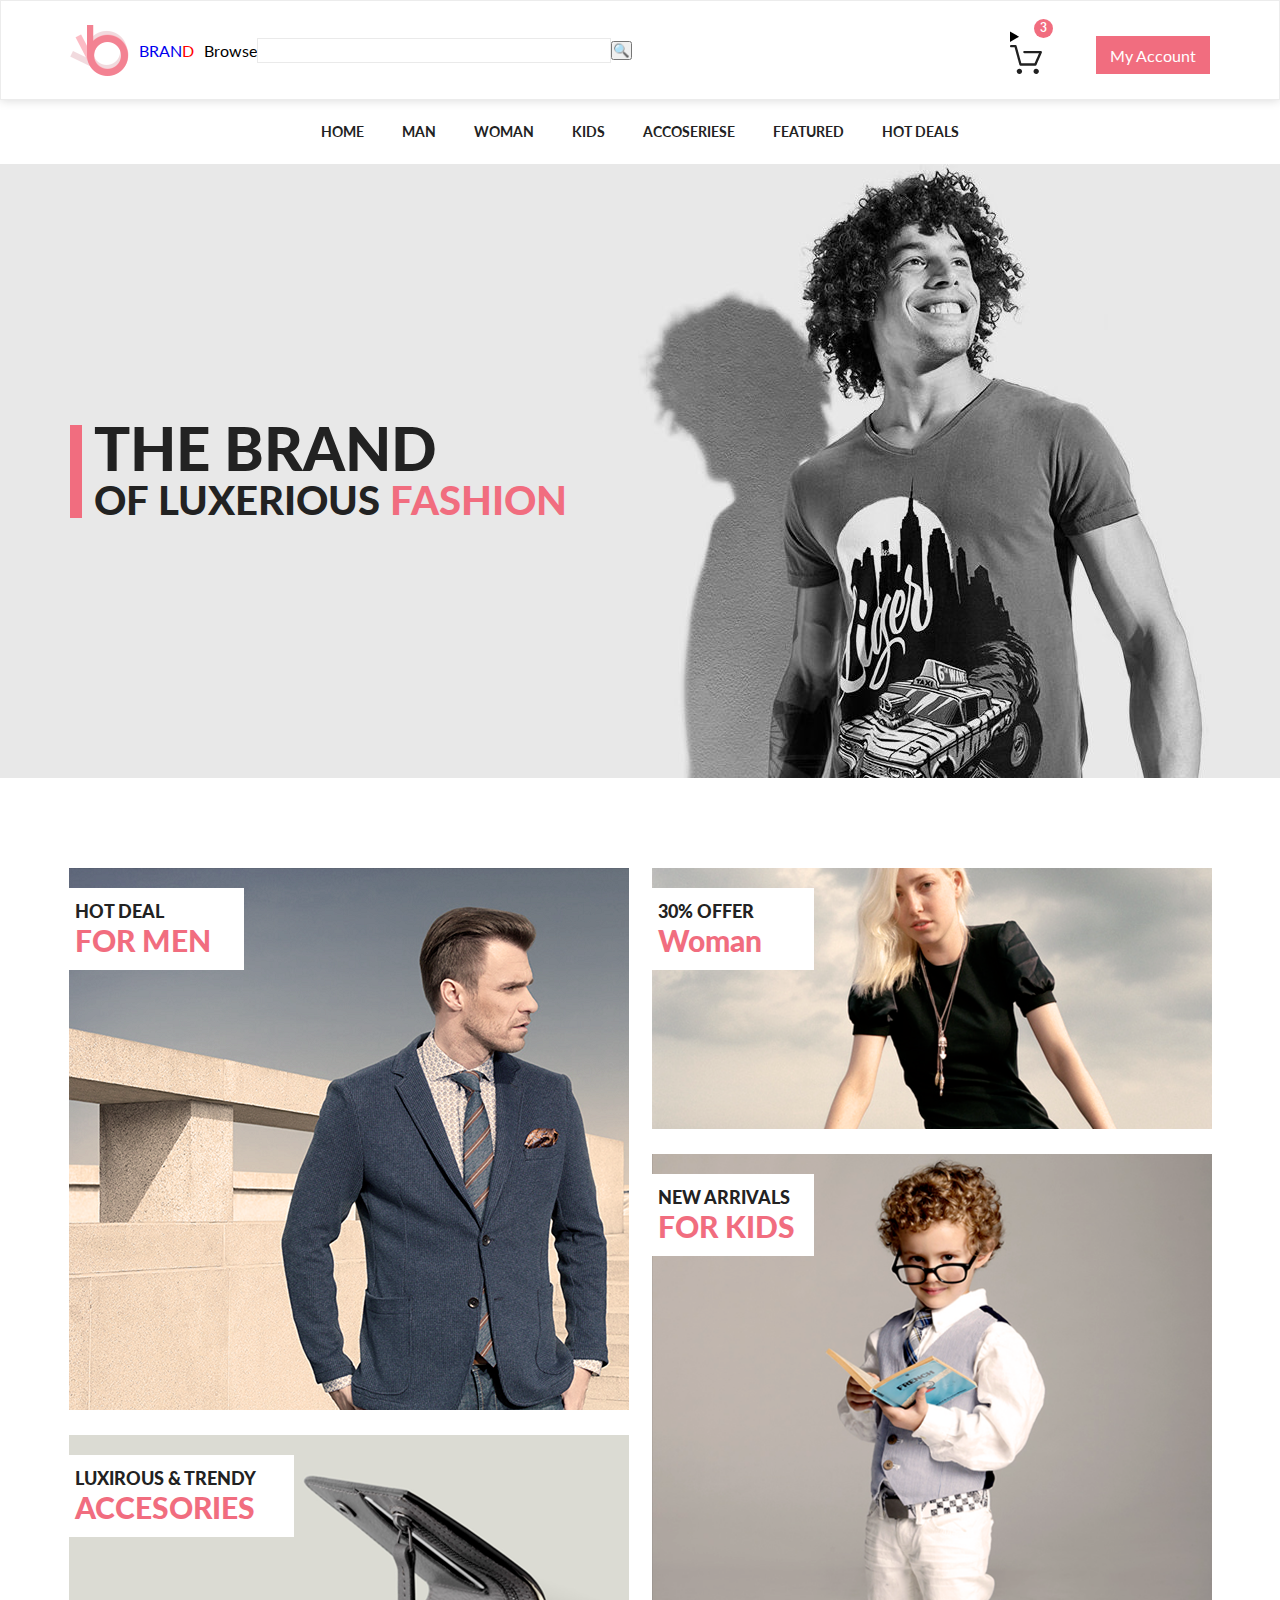
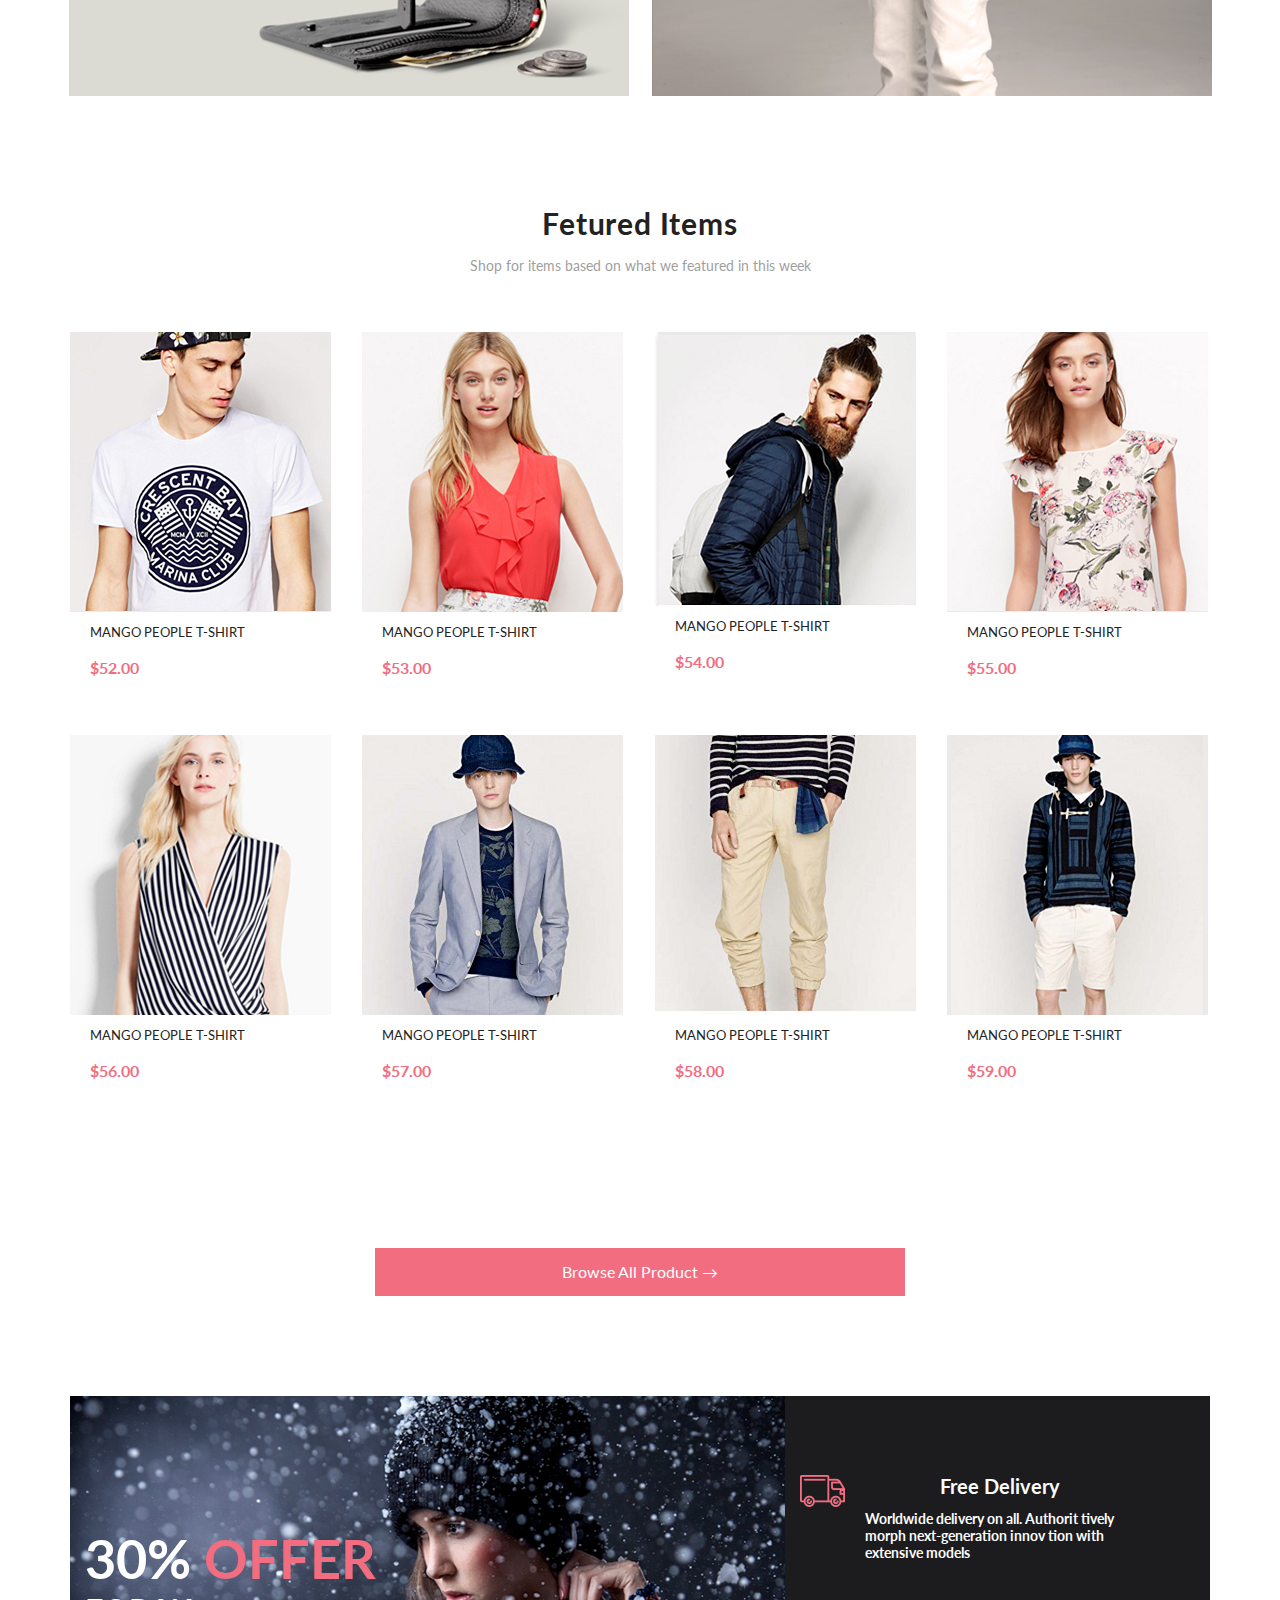
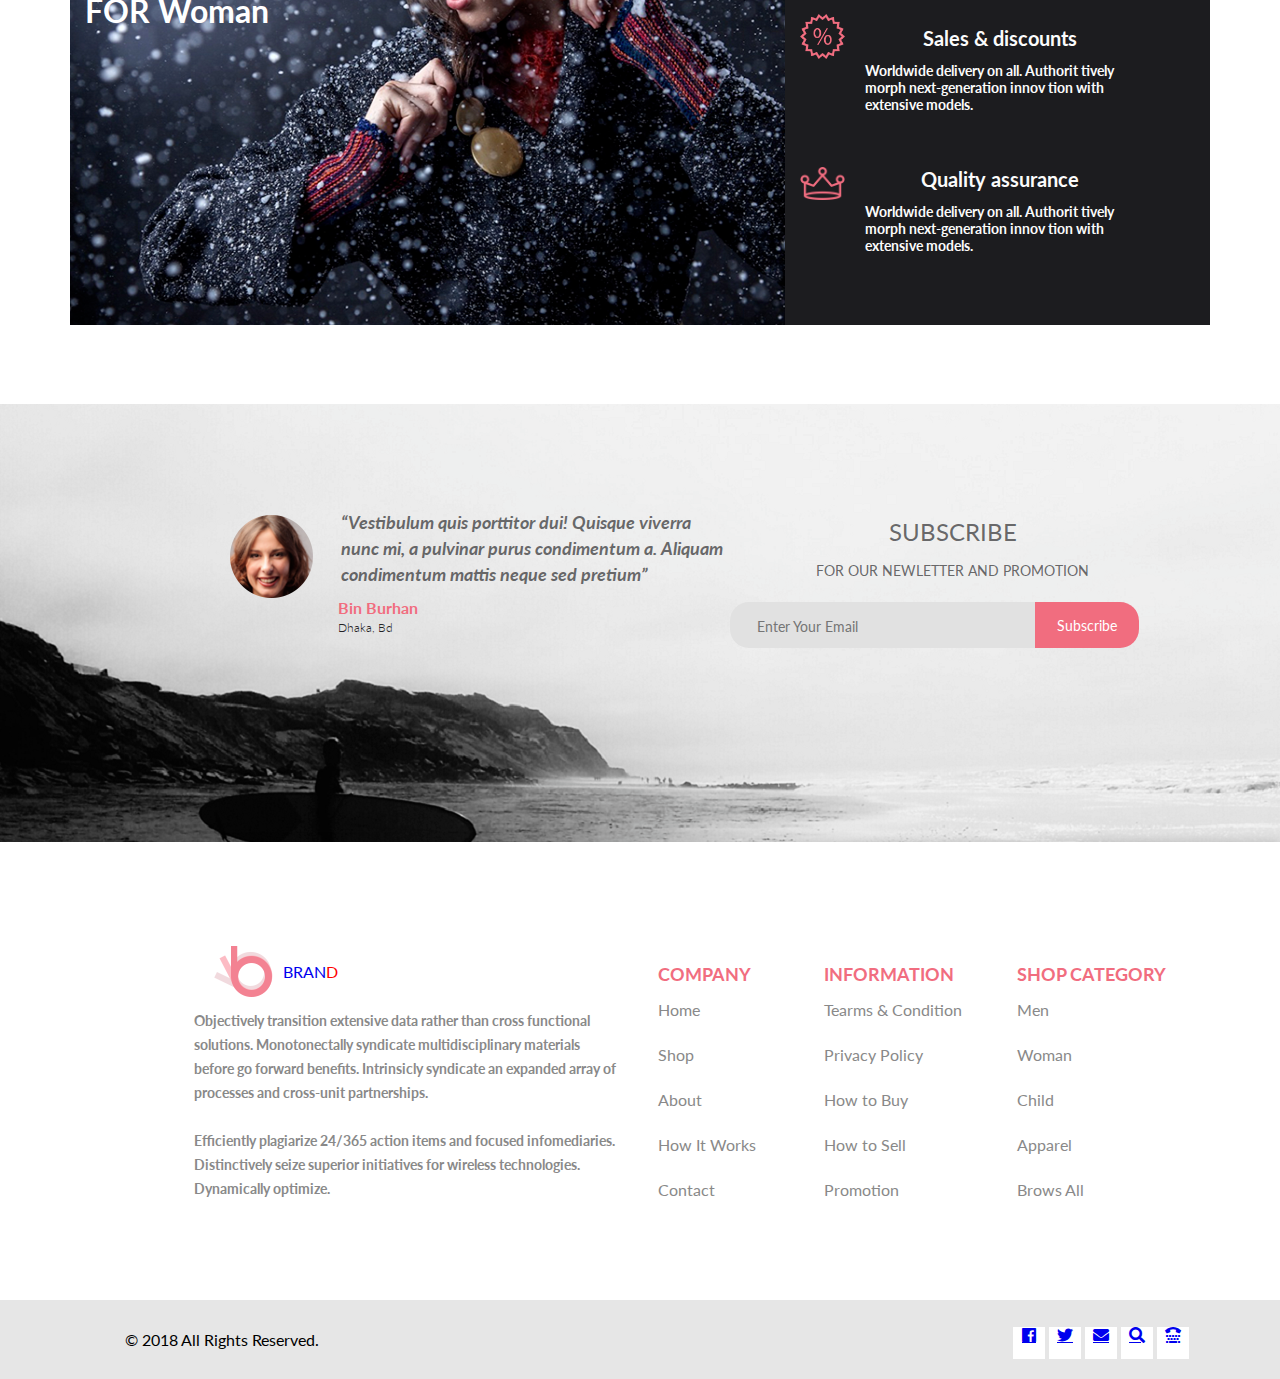
<file: index.html>
<!DOCTYPE html>
<html lang="en">

<head>
	<meta charset="UTF-8">
	<title>Document</title>
    <link rel="stylesheet"
          href="https://use.fontawesome.com/releases/v5.0.10/css/all.css"
          integrity="sha384-+d0P83n9kaQMCwj8F4RJB66tzIwOKmrdb46+porD/OvrJ+37WqIM7UoBtwHO6Nlg"
          crossorigin="anonymous">
	<link rel="stylesheet" href="style.css">
	<link rel="stylesheet" href="webfonts/css/fontawesome-all.min.css">
	<script src="js/jquery-3.3.1.js"></script>
	<script src="js/main.js"></script>
	<script src="js/basket.js"></script>
	<script src="js/good.js"></script>
</head>
<body>
	<header class="header">
		<div class="container header-container">
			<div class="header-left">
				<a class="logo" href="#"><img src="img/logo.png" alt="logo">BRAN<span>D</span></a>
				<div>Browse</div>
				<form action="#">
					<input type="text"><button type="submit">&#128269;</button>
				</form>
			</div>
			<div class="header-right">
				<div class="cart-product-block">
					<details>
						<summary class="cart">
							<img src="img/cart.svg" alt="корзина">
						</summary>
						<div class="cart-triangle"></div>
						<div class="cart-product-list">
							<div class="cart-products-add"></div>
							<a class="cart-check" href="Checkout.html">
								<span>Checkout</span>
							</a>
							<div class="cart-price">
								<span>total</span>
								<span id="price">0</span>
							</div>
							<a class="go-to-cart" href="Product.html">
								<span>Go to start</span>
							</a>
						</div>
					</details>
					<div class="cart-products">
						<span id="cart-products-span">0</span>
					</div>
				</div>
				<!--<a href="pages/Shopping%20Cart.html"><img src="img/cart.svg" alt="корзина"></a>-->
				<a class="button" href="#">My Account</a>
			</div>
		</div>
	</header>
	<nav>
		<div class="container">
			<ul class="menu">
				<li><a class="menu-active" href="index.html">Home</a></li>
				<li><a href="Product.html">Man</a></li>
				<li><a href="#">Woman</a>
					<div class="triangle"></div>
					<div class="mega">
						<div class="mega-flex">
							<h4>Woman</h4>
							<ul class="mega-menu">
								<li><a href="#">Dresses</a></li>
								<li><a href="#">Tops</a></li>
								<li><a href="#">Sweaters/Knits</a></li>
								<li><a href="#">Jackets/Coats</a></li>
							</ul>
						</div>
						<div class="mega-flex">
							<h4>Woman</h4>
							<ul class="mega-menu">
								<li><a href="#">Dresses</a></li>
								<li><a href="#">Tops</a></li>
								<li><a href="#">Sweaters/Knits</a></li>
								<li><a href="#">Jackets/Coats</a></li>
								<li><a href="#">Blazers</a></li>
								<li><a href="#">Denim</a></li>
							</ul>
						</div>
					</div>
				</li>
				<li><a href="#">Kids</a></li>
				<li><a href="#">Accoseriese</a></li>
				<li><a href="/Checkout.html">Featured</a></li>
				<li><a href="New_Arrivals.html">Hot Deals</a></li>
			</ul>
		</div>
	</nav>
	<div class="slider">
		<div class="container slider-container">
			<div class="slider-text">
				<h2>THE BRAND</h2>
				<h3>OF LUXERIOUS <span>FASHION</span></h3>
			</div>
		</div>
	</div>
	<div class="discont_tab">
		<div class="Laer_left">
			<div class="Layer_30">
				<div class="container Layer_30-container">
					<div class="Layer_30-text">
						<h2>HOT DEAL</h2>
						<h3> <span>FOR MEN</span></h3>
					</div>
				</div>

			</div>
			<div class="Layer_37">
				<div class="container Layer_37-container">
					<div class="Layer_37-text">
						<h2>LUXIROUS & TRENDY</h2>
						<h3> <span>ACCESORIES</span></h3>
					</div>
				</div>
			</div>
		</div>
		<div class="Laer_rith">
			<div class="Layer_32">
				<div class="container Layer_32-container">
					<div class="Layer_32-text">
						<h2>30% OFFER</h2>
						<h3> <span>Woman</span></h3>
					</div>
				</div>

			</div>
			<div class="Layer_31">
				<div class="container Layer_31-container">
					<div class="Layer_31-text">
						<h2>NEW ARRIVALS</h2>
						<h3> <span>FOR KIDS</span></h3>
					</div>
				</div>
			</div>
		</div>

	</div>
	<h2 class="product-heading">Fetured Items</h2>
	<p class="product-heading_2">Shop for items based on what we featured in this week</p>

	<section class="container">
		<div class="product-box">
			<div class="product" data-price = "52" data-id = "1" data-img = "img/Product_1.png">
				<a href="#" class="product-link">
                    <img src="img/Product_1.png" alt="product">
                    <p>MANGO  PEOPLE  T-SHIRT</p>
                    <span>$52.00</span>
                </a>
				<div class="cart-center">
					<button class="push">
						<img src="img/unnamed.png" alt="cart" width="25" height="25">
						<span>Add to Cart</span>
					</button>
				</div>
			</div>
			<div class="product"  data-price = "53" data-id = "2" data-img = "img/Product_2.png">
				<a href="#" class="product-link">
                    <img src="img/Product_2.png" alt="product">
                    <p>MANGO  PEOPLE  T-SHIRT</p>
                    <span>$53.00</span>
                </a>
				<div class="cart-center">
					<button class="push">
						<img src="img/unnamed.png" alt="cart" width="25" height="25">
						<span>Add to Cart</span>
					</button>
				</div>
			</div>
			<div class="product"  data-price = "54" data-id = "3" data-img = "img/Product_3.png">
				<a href="#" class="product-link">
                    <img src="img/Product_3.png" alt="product">
                    <p>MANGO  PEOPLE  T-SHIRT</p>
                    <span>$54.00</span>
                </a>
				<div class="cart-center">
					<button class="push">
						<img src="img/unnamed.png" alt="cart" width="25" height="25">
						<span>Add to Cart</span>
					</button>
				</div>
			</div>
			<div class="product"  data-price = "55" data-id = "4" data-img = "img/Product_4.png">
				<a href="#" class="product-link">
                    <img src="img/Product_4.png" alt="product">
                    <p>MANGO  PEOPLE  T-SHIRT</p>
                    <span>$55.00</span>
                </a>
				<div class="cart-center">
					<button class="push">
						<img src="img/unnamed.png" alt="cart" width="25" height="25">
						<span>Add to Cart</span>
					</button>
				</div>
			</div>
			<div class="product"  data-price = "56" data-id = "5" data-img = "img/Product_5.png">
				<a href="#" class="product-link">
                    <img src="img/Product_5.png" alt="product">
                    <p>MANGO  PEOPLE  T-SHIRT</p>
                    <span>$56.00</span>
                </a>
				<div class="cart-center">
					<button class="push">
						<img src="img/unnamed.png" alt="cart" width="25" height="25">
						<span>Add to Cart</span>
					</button>
				</div>
			</div>
			<div class="product"  data-price = "57" data-id = "6" data-img = "img/Product_6.png">
				<a href="#" class="product-link">
                    <img src="img/Product_6.png" alt="product">
                    <p>MANGO  PEOPLE  T-SHIRT</p>
                    <span>$57.00</span>
                </a>
				<div class="cart-center">
					<button class="push">
						<img src="img/unnamed.png" alt="cart" width="25" height="25">
						<span>Add to Cart</span>
					</button>
				</div>
			</div>
			<div class="product"  data-price = "58" data-id = "7" data-img = "img/Product_7.png">
				<a href="#" class="product-link">
                    <img src="img/Product_7.png" alt="product">
                    <p>MANGO  PEOPLE  T-SHIRT</p>
                    <span>$58.00</span>
                </a>
				<div class="cart-center">
					<button class="push">
						<img src="img/unnamed.png" alt="cart" width="25" height="25">
						<span>Add to Cart</span>
					</button>
				</div>
			</div>
			<div class="product"  data-price = "59" data-id = "8" data-img = "img/Product_8.png">
				<a href="#" class="product-link">
                    <img src="img/Product_8.png" alt="product">
                    <p>MANGO  PEOPLE  T-SHIRT</p>
                    <span>$59.00</span>
                </a>
				<div class="cart-center">
					<button class="push">
						<img src="img/unnamed.png" alt="cart" width="25" height="25">
						<span>Add to Cart</span>
					</button>
				</div>
			</div>
		</div>
	</section>

	<div class="Browse_All_Product">
		<a class="button22" href="#">Browse All Product &#8594;</a>
	</div>
	<div class="Laer_38">
		<div class="container Layer_38-container">
			<img class="Laer_38-pic" src="img/Layer%2038.png" alt="product">
			<div class="Layer_38-text">
				<h2>30% <span>OFFER</span></h2>
				<h3>FOR Woman</h3>
			</div>
		</div>
		<div class="Layer_38-containe-2">
			<div class="condition">
				<img src="img/Forma%201.png" alt="Delivery" width="45px">
				<div class="condition-text">
					<h2>Free Delivery</h2>
					<span>Worldwide delivery on all. Authorit tively morph next-generation innov tion with extensive models</span>
				</div>
				<img src="img/Forma2.png" alt="Sales" width="45px">
				<div class="condition-text">
					<h2>Sales & discounts</h2>
					<span>Worldwide delivery on all. Authorit tively morph next-generation innov tion with extensive models.</span>
				</div>
				<img src="img/Forma3.png" alt="Delivery" width="45px">
				<div class="condition-text">
					<h2>Quality assurance</h2>
					<span>Worldwide delivery on all. Authorit tively morph next-generation innov tion with extensive models.</span>
				</div>
			</div>
		</div>
	</div>


	<div class="footer1">
		<img class="laer_40" src="img/Layer_40.png" alt="Фото" width="83px">
		<div class="footer1-text">
			<h3>“Vestibulum quis porttitor dui! Quisque viverra nunc mi, a pulvinar purus condimentum a. Aliquam condimentum mattis neque sed pretium”</h3>
		</div>
		<div class="footer2-text">
			<span>Bin Burhan</span>
			<h3>Dhaka, Bd</h3>
		</div>
		<div class="footer3-text">
			<h3>SUBSCRIBE</h3>
			<span>FOR OUR NEWLETTER AND PROMOTION</span>
		</div>
		<div class="footer4-text">
			<h3>
				<form action="#">
					<input type="email" name="email" required placeholder="Enter Your Email">
				</form>
			</h3>
		</div>
		<div class="footer5-text">
			<a href="#">Subscribe</a>
		</div>

	</div>
	<div class="footer1-1">
		<div class="container footer1-1-container">
			<div class="footer1-1-left">
				<a class="logo" href="#"><img src="img/logo.png" alt="logo">BRAN<span>D</span></a>
				<div class="footer1-1-left-text">
					<h3>
						Objectively transition extensive data rather than cross functional solutions. Monotonectally syndicate multidisciplinary materials before go forward benefits. Intrinsicly syndicate an expanded array of processes and cross-unit partnerships. <br><br>Efficiently plagiarize 24/365 action items and focused infomediaries. Distinctively seize superior initiatives for wireless technologies. Dynamically optimize.
					</h3>
				</div>

			</div>
			<div class="footer1-1-right">
				<span>COMPANY</span>
				<div class="li">Home</div>
				<div class="li">Shop</div>
				<div class="li">About</div>
				<div class="li">How It Works</div>
				<div class="li">Contact</div>
			</div>
			<div class="footer1-1-right-2">
				<span>INFORMATION</span>
				<div class="li">Tearms & Condition</div>
				<div class="li">Privacy Policy</div>
				<div class="li">How to Buy</div>
				<div class="li">How to Sell</div>
				<div class="li">Promotion</div>
			</div>
			<div class="footer1-1-right-3">
				<span>SHOP CATEGORY</span>
				<div class="li">Men</div>
				<div class="li">Woman</div>
				<div class="li">Child</div>
				<div class="li">Apparel</div>
				<div class="li">Brows All</div>
			</div>
		</div>
	</div>
	<div class="footer1-2">
		<div class="footer1-2-1">
			&copy; 2018 All Rights Reserved.
			<div class="footer1-2-2">
				<a class="fab fa-facebook" href="https://www.facebook.com" title="Facebook" target="_blank"></a>
				<a class="fab fa-twitter" href="https://www.twitter.com" title="twitter" target="_blank"></a>
				<a class="fa fa-envelope" href="https://www.gmail.com" title="GMAIL" target="_blank"></a>
				<a class="fa fa-search" href="https://yandex.ru" title="Яндекс" target="_blank"></a>
				<a class="fa fa-tty" href="#" title="Закажи звонок"></a>
			</div>
		</div>
	</div>
</body>

</html>
</file>
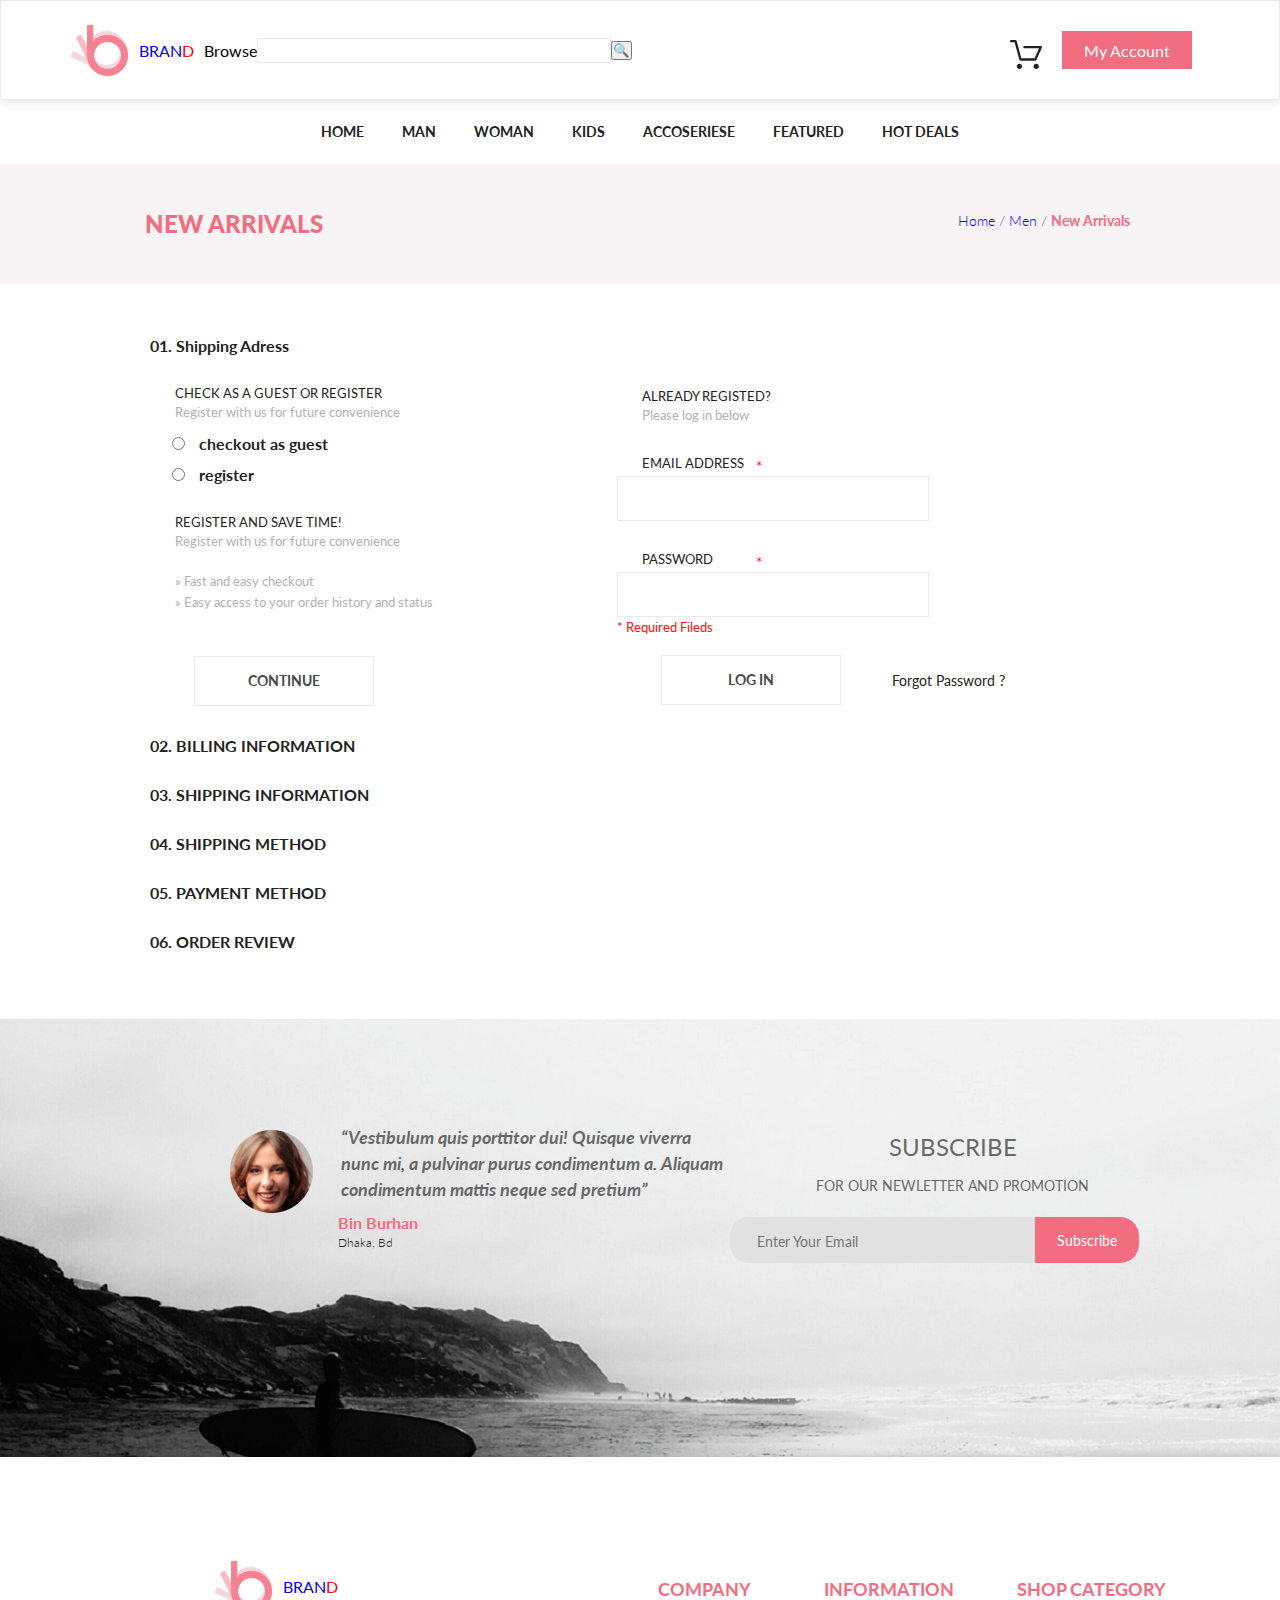
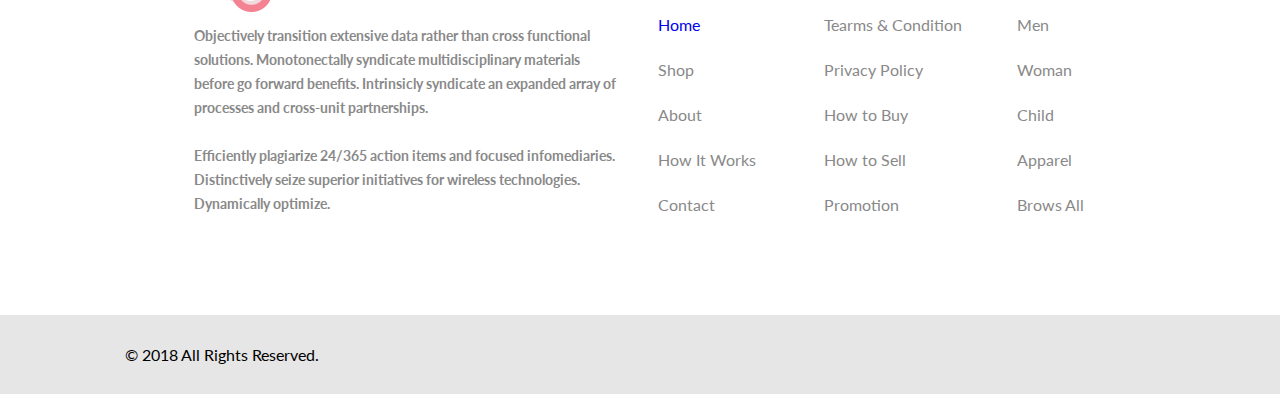
<file: Checkout.html>
<!DOCTYPE html>
<html lang="en">

<head>
	<meta charset="UTF-8">
	<title>Document</title>
	<link rel="stylesheet" href="https://use.fontawesome.com/releases/v5.0.10/css/all.css" integrity="sha384-+d0P83n9kaQMCwj8F4RJB66tzIwOKmrdb46+porD/OvrJ+37WqIM7UoBtwHO6Nlg" crossorigin="anonymous">
	<link rel="stylesheet" href="style.css">
</head>

<body>
	<header class="header">
		<div class="container header-container">
			<div class="header-left">
				<a class="logo" href="#"><img src="img/logo.png" alt="logo">BRAN<span>D</span></a>
				<div>Browse</div>
				<form action="#">
					<input type="text"><button type="submit">&#128269;</button>
				</form>
			</div>
			<div class="header-right">
				<a href="pages/Shopping%20Cart.html"><img src="img/cart.svg" alt="корзина"></a>
				<a class="button" href="#">My Account</a>
			</div>
		</div>
	</header>
	<nav>
		<div class="container">
			<ul class="menu">
				<li><a class="menu-active" href="index.html">Home</a></li>
				<li><a href="Product.html">Man</a></li>
				<li><a href="#">Woman</a>
					<div class="triangle"></div>
					<div class="mega">
						<div class="mega-flex">
							<h4>Woman</h4>
							<ul class="mega-menu">
								<li><a href="#">Dresses</a></li>
								<li><a href="#">Tops</a></li>
								<li><a href="#">Sweaters/Knits</a></li>
								<li><a href="#">Jackets/Coats</a></li>
							</ul>
						</div>
						<div class="mega-flex">
							<h4>Woman</h4>
							<ul class="mega-menu">
								<li><a href="#">Dresses</a></li>
								<li><a href="#">Tops</a></li>
								<li><a href="#">Sweaters/Knits</a></li>
								<li><a href="#">Jackets/Coats</a></li>
								<li><a href="#">Blazers</a></li>
								<li><a href="#">Denim</a></li>
							</ul>
						</div>
					</div>
				</li>
				<li><a href="#">Kids</a></li>
				<li><a href="#">Accoseriese</a></li>
				<li><a href="Checkout.html">Featured</a></li>
				<li><a href="New_Arrivals.html">Hot Deals</a></li>
			</ul>
		</div>
	</nav>
	<div class="header-2">
		<div class="header-2-left">
			<span>NEW ARRIVALS</span>
		</div>
		<div class="header-2-right">
			<a class="menu-non-active" href="index.html">Home</a> /<a class="menu-non-active" href="Product.html"> Men</a> / <span>New Arrivals</span>
		</div>

	</div>
	<div class="Shipping_Adress">
		<ul>
			<li>01. Shipping Adress</li>
			<div class="Shipping_adress_left">
				<h3>Check as a guest or register</h3>
				<span>Register with us for future convenience</span><br>
				<input type=radio name="prim"> checkout as guest<br>
				<input type=radio name="prim"> register<br>
				<h3>register and save time!</h3>
				<span>Register with us for future convenience</span><br><br>
				<span>&raquo; Fast and easy checkout</span><br>
				<span>&raquo; Easy access to your order history and status</span>
				<br>
				<div class="button-3">
					<a href="#">
						<h3>Continue</h3>
					</a>
				</div>

			</div>
			<li>02. BILLING INFORMATION</li>
			<li>03. SHIPPING INFORMATION</li>
			<li>04. SHIPPING METHOD</li>
			<li>05. PAYMENT METHOD</li>
			<li>06. ORDER REVIEW</li>
		</ul>

	</div>

	<div class="Shipping_Adress_right">
		<h3>Already registed?</h3>
		<span>Please log in below</span><br>
		<h3>EMAIL ADDRESS
			<p>*</p>
		</h3>
		<form action="#">
			<input type="email" name="email" required>
		</form>
		<h3>PASSWORD
			<p>*</p>
		</h3>
		<form action="#">
			<input type="password" name="password" required>
		</form>
		<h4>* Required Fileds</h4>
		<div class="button-3_right">
			<a href="#">
				<h3>Log in</h3>
			</a>
		</div>
		<a href="#" style="text-decoration: none">
			<div class="Forgot_Password">Forgot Password ?</div>
		</a>


	</div>

	<div class="footer1-Checkout">
		<img class="laer_40" src="img/Layer_40.png" alt="Фото" width="83px">
		<div class="footer1-text">
			<h3>“Vestibulum quis porttitor dui! Quisque viverra nunc mi, a pulvinar purus condimentum a. Aliquam condimentum mattis neque sed pretium”</h3>
		</div>
		<div class="footer2-text">
			<span>Bin Burhan</span>
			<h3>Dhaka, Bd</h3>
		</div>
		<div class="footer3-text">
			<h3>SUBSCRIBE</h3>
			<span>FOR OUR NEWLETTER AND PROMOTION</span>
		</div>
		<div class="footer4-text">
			<h3>
				<form action="#">
					<input type="email" name="email" required placeholder="Enter Your Email">
				</form>
			</h3>
		</div>
		<div class="footer5-text">
			<a href="#">Subscribe</a>
		</div>

	</div>
	<div class="footer1-1">
		<div class="container footer1-1-container">
			<div class="footer1-1-left">
				<a class="logo" href="#"><img src="img/logo.png" alt="logo">BRAN<span>D</span></a>
				<div class="footer1-1-left-text">
					<h3>
						Objectively transition extensive data rather than cross functional solutions. Monotonectally syndicate multidisciplinary materials before go forward benefits. Intrinsicly syndicate an expanded array of processes and cross-unit partnerships. <br><br>Efficiently plagiarize 24/365 action items and focused infomediaries. Distinctively seize superior initiatives for wireless technologies. Dynamically optimize.
					</h3>
				</div>

			</div>
			<div class="footer1-1-right">
				<span>COMPANY</span>
				<div class="li"><a class="menu-non-active" href="index.html">Home</a></div>
				<div class="li">Shop</div>
				<div class="li">About</div>
				<div class="li">How It Works</div>
				<div class="li">Contact</div>
			</div>
			<div class="footer1-1-right-2">
				<span>INFORMATION</span>
				<div class="li">Tearms & Condition</div>
				<div class="li">Privacy Policy</div>
				<div class="li">How to Buy</div>
				<div class="li">How to Sell</div>
				<div class="li">Promotion</div>
			</div>
			<div class="footer1-1-right-3">
				<span>SHOP CATEGORY</span>
				<div class="li">Men</div>
				<div class="li">Woman</div>
				<div class="li">Child</div>
				<div class="li">Apparel</div>
				<div class="li">Brows All</div>
			</div>
		</div>
	</div>
	<div class="footer1-2">
		<div class="footer1-2-1">
			&copy; 2018 All Rights Reserved.
			<div class="footer1-2-2">
				<a class="fab fa-facebook" href="https://www.facebook.com" title="Facebook" target="_blank"></a>
				<a class="fab fa-twitter" href="https://www.twitter.com" title="twitter" target="_blank"></a>
				<a class="fa fa-envelope" href="https://www.gmail.com" title="GMAIL" target="_blank"></a>
				<a class="fa fa-search" href="https://yandex.ru" title="Яндекс" target="_blank"></a>
				<a class="fa fa-tty" href="#" title="Закажи звонок"></a>
			</div>
		</div>
	</div>

</body>

</html>
</file>
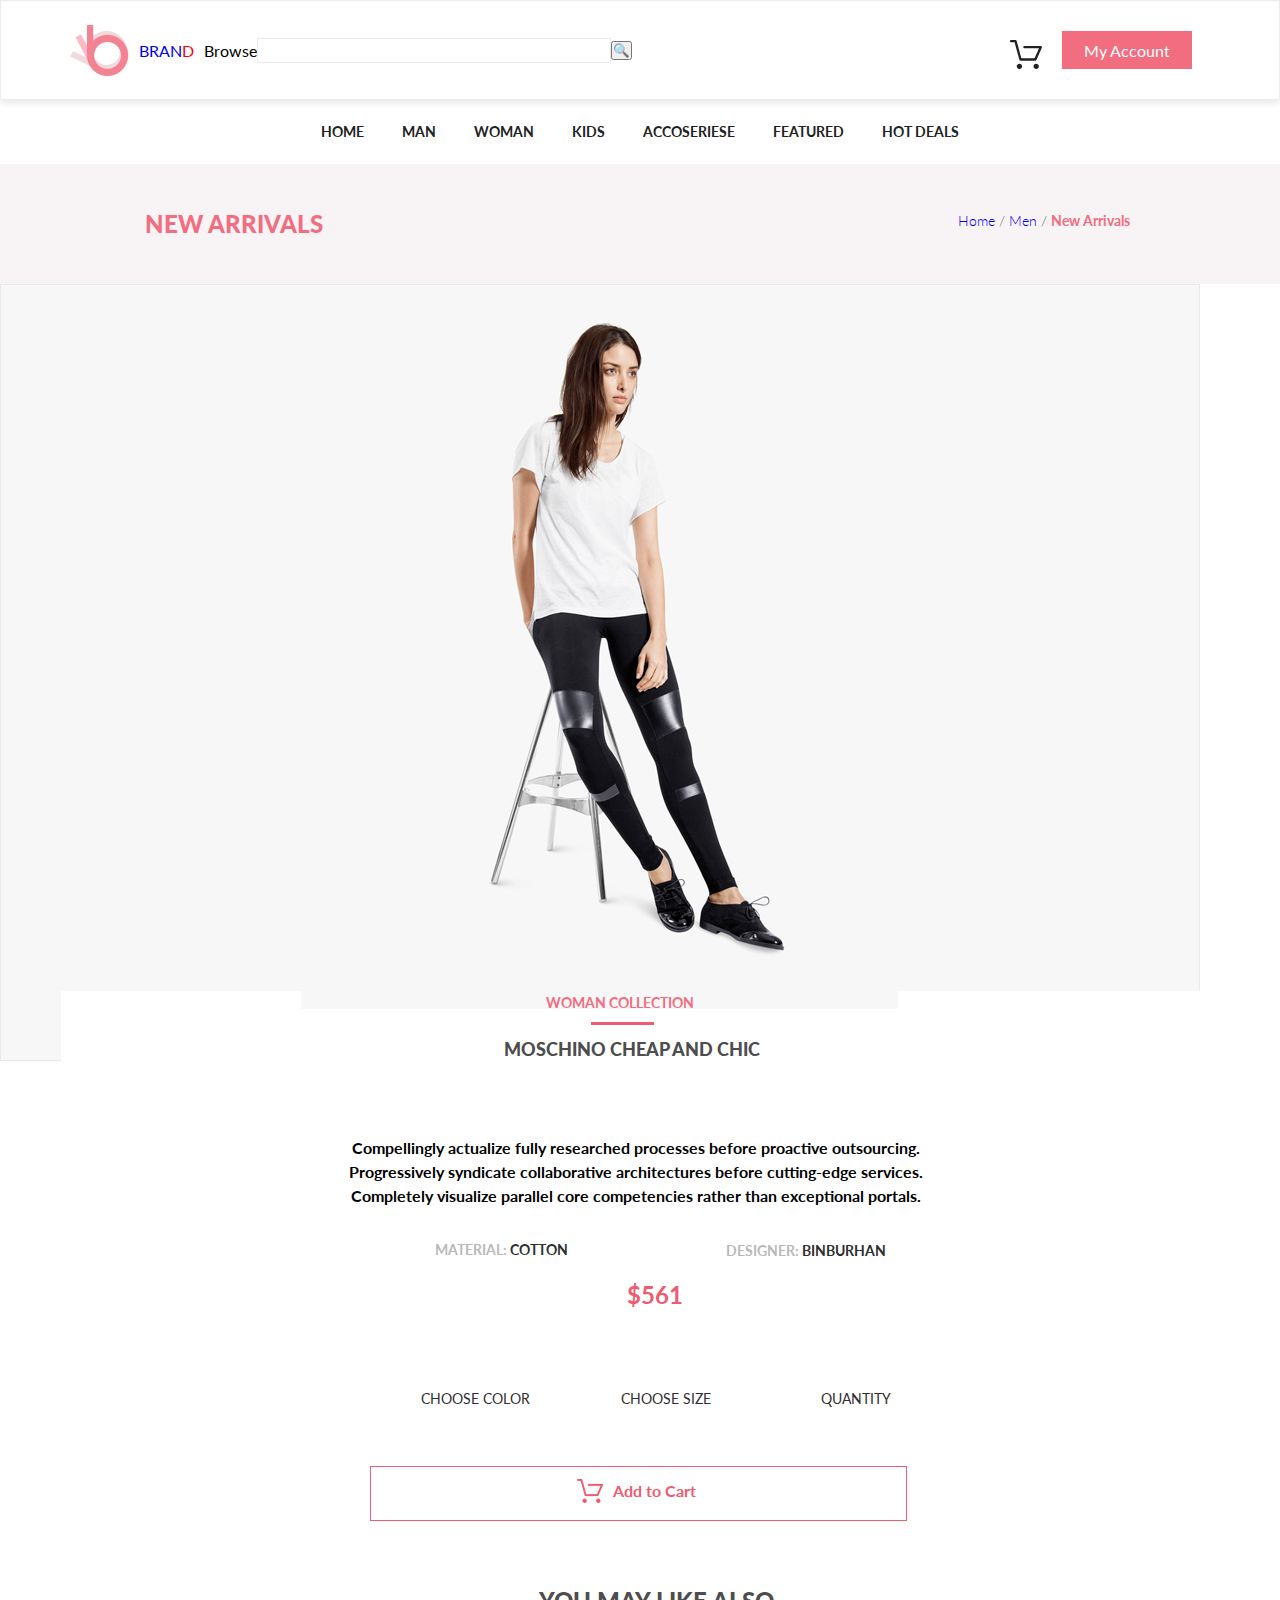
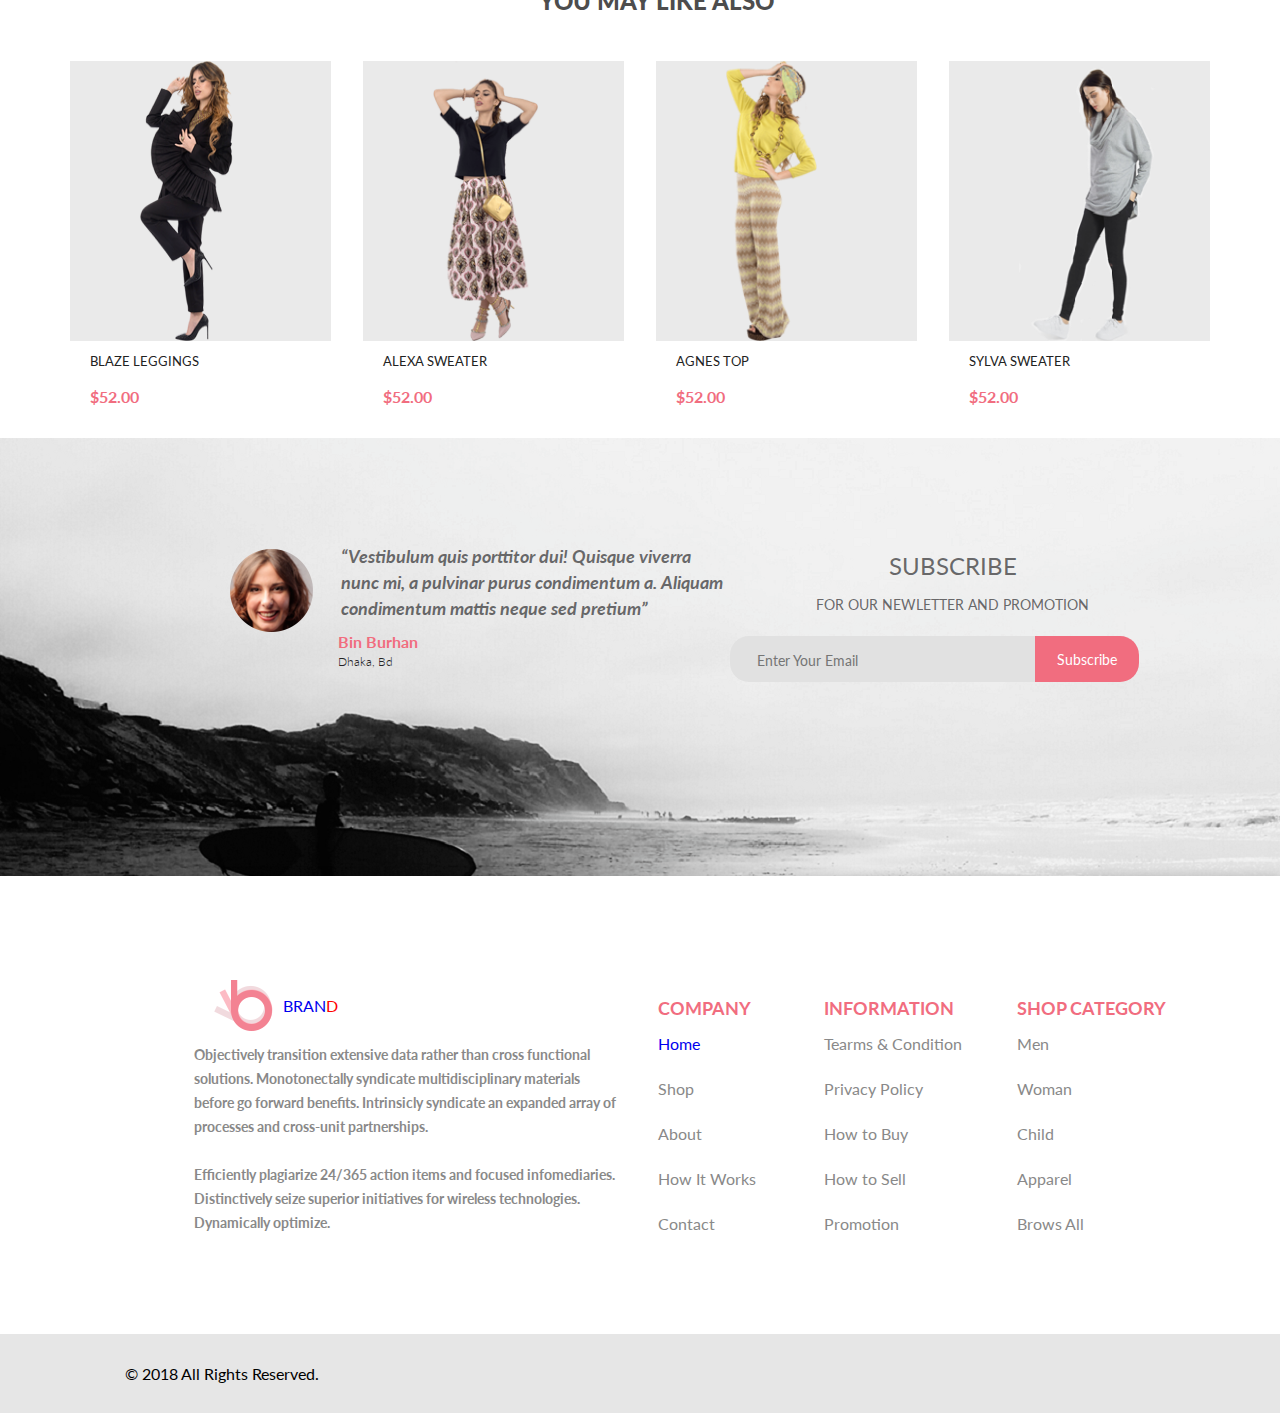
<file: New_Arrivals.html>
<!DOCTYPE html>
<html lang="en">

<head>
	<meta charset="UTF-8">
	<title>Document</title>
	<link rel="stylesheet" href="https://use.fontawesome.com/releases/v5.0.10/css/all.css" integrity="sha384-+d0P83n9kaQMCwj8F4RJB66tzIwOKmrdb46+porD/OvrJ+37WqIM7UoBtwHO6Nlg" crossorigin="anonymous">
	<link rel="stylesheet" href="style.css">
</head>

<body>
	<header class="header">
		<div class="container header-container">
			<div class="header-left">
				<a class="logo" href="#"><img src="img/logo.png" alt="logo">BRAN<span>D</span></a>
				<div>Browse</div>
				<form action="#">
					<input type="text"><button type="submit">&#128269;</button>
				</form>
			</div>
			<div class="header-right">
				<a href="Shopping%20Cart.html"><img src="img/cart.svg" alt="корзина"></a>
				<a class="button" href="#">My Account</a>
			</div>
		</div>
	</header>
	<nav>
		<div class="container">
			<ul class="menu">
				<li><a class="menu-active" href="index.html">Home</a></li>
				<li><a href="Product.html">Man</a></li>
				<li><a href="#">Woman</a>
					<div class="triangle"></div>
					<div class="mega">
						<div class="mega-flex">
							<h4>Woman</h4>
							<ul class="mega-menu">
								<li><a href="#">Dresses</a></li>
								<li><a href="#">Tops</a></li>
								<li><a href="#">Sweaters/Knits</a></li>
								<li><a href="#">Jackets/Coats</a></li>
							</ul>
						</div>
						<div class="mega-flex">
							<h4>Woman</h4>
							<ul class="mega-menu">
								<li><a href="#">Dresses</a></li>
								<li><a href="#">Tops</a></li>
								<li><a href="#">Sweaters/Knits</a></li>
								<li><a href="#">Jackets/Coats</a></li>
								<li><a href="#">Blazers</a></li>
								<li><a href="#">Denim</a></li>
							</ul>
						</div>
					</div>
				</li>
				<li><a href="#">Kids</a></li>
				<li><a href="#">Accoseriese</a></li>
				<li><a href="Checkout.html">Featured</a></li>
				<li><a href="New_Arrivals.html">Hot Deals</a></li>
			</ul>
		</div>
	</nav>
	<div class="header-2">
		<div class="header-2-left">
			<span>NEW ARRIVALS</span>
		</div>
		<div class="header-2-right">
			<a class="menu-non-active" href="index.html">Home</a> / <a class="menu-non-active" href="Product.html">Men</a> / <span>New Arrivals</span>
		</div>

	</div>
	<div class="box-arrivals">
		<img src="img/Layer%2042.png" alt="product" width="597px">
	</div>
	<div class="Woman-collection">
		<text>WOMAN COLLECTION</text>
		<div class="Woman-collection-line"></div>
		<h3>MOSCHINO CHEAP AND CHIC</h3>
	</div>

	<div class="Woman-collection-text">
		<h3>Compellingly actualize fully researched processes before proactive outsourcing. Progressively syndicate collaborative architectures before cutting-edge services. Completely visualize parallel core competencies rather than exceptional portals.</h3>
	</div>

	<div class="Material-Cotton">
		MATERIAL: <span>COTTON</span>
	</div>

	<div class="Material-Cotton-2">
		DESIGNER: <span>BINBURHAN</span>
	</div>

	<div class="Material-Cotton-Price">
		$561
	</div>

	<div class="choose">
		<a href="#">CHOOSE COLOR</a>
		<a href="#">CHOOSE SIZE</a>
		<a href="#">QUANTITY</a>
	</div>

	<div class="Add_to_card">
		<a href="Shopping%20Cart.html" class="button2">
		<img src="img/Forma%201%20copy.png" height="24px" alt="logo">
			<h3>Add to Cart</h3>
		</a>
	</div>

	<div class="product-heading-new-arrivals">
		<h2>YOU MAY LIKE ALSO </h2>
	</div>
	<section class="container">
		<div class="product-box">
			<div class="product-Woman">
				<a href="#" class="product-link-1">
                    <img src="img/Layer%2044.png" alt="product" width="93" height="280px">
                    <p>BLAZE LEGGINGS</p>
                    <span>$52.00</span>
                </a>
				<div class="cart-center">
					<a href="#" class="product-cart">Add to Cart</a>
				</div>
			</div>
			<div class="product-Woman">
				<a href="#" class="product-link-1">
                    <img src="img/Layer%2045.png" alt="product"  height="280px">
                    <p>ALEXA SWEATER</p>
                    <span>$52.00</span>
                </a>
				<div class="cart-center">
					<a href="#" class="product-cart">Add to Cart</a>
				</div>
			</div>
			<div class="product-Woman">
				<a href="#" class="product-link-1">
                    <img src="img/Layer%2046.png" alt="product"  height="280px">
                    <p>AGNES TOP</p>
                    <span>$52.00</span>
                </a>
				<div class="cart-center">
					<a href="#" class="product-cart">Add to Cart</a>
				</div>
			</div>
			<div class="product-Woman">
				<a href="#" class="product-link-1">
                    <img src="img/Layer%2047.png" alt="product" height="280px">
                    <p>SYLVA SWEATER</p>
                    <span>$52.00</span>
                </a>
				<div class="cart-center">
					<a href="#" class="product-cart">Add to Cart</a>
				</div>
			</div>
		</div>
	</section>

	<div class="footer1">
		<img class="laer_40" src="img/Layer_40.png" alt="Фото" width="83px">
		<div class="footer1-text">
			<h3>“Vestibulum quis porttitor dui! Quisque viverra nunc mi, a pulvinar purus condimentum a. Aliquam condimentum mattis neque sed pretium”</h3>
		</div>
		<div class="footer2-text">
			<span>Bin Burhan</span>
			<h3>Dhaka, Bd</h3>
		</div>
		<div class="footer3-text">
			<h3>SUBSCRIBE</h3>
			<span>FOR OUR NEWLETTER AND PROMOTION</span>
		</div>
		<div class="footer4-text">
			<h3>
				<form action="#">
					<input type="email" name="email" required placeholder="Enter Your Email">
				</form>
			</h3>
		</div>
		<div class="footer5-text">
			<a href="#">Subscribe</a>
		</div>

	</div>
	<div class="footer1-1">
		<div class="container footer1-1-container">
			<div class="footer1-1-left">
				<a class="logo" href="#"><img src="img/logo.png" alt="logo">BRAN<span>D</span></a>
				<div class="footer1-1-left-text">
					<h3>
						Objectively transition extensive data rather than cross functional solutions. Monotonectally syndicate multidisciplinary materials before go forward benefits. Intrinsicly syndicate an expanded array of processes and cross-unit partnerships. <br><br>Efficiently plagiarize 24/365 action items and focused infomediaries. Distinctively seize superior initiatives for wireless technologies. Dynamically optimize.
					</h3>
				</div>

			</div>
			<div class="footer1-1-right">
				<span>COMPANY</span>
				<div class="li"><a class="menu-non-active" href="index.html">Home</a></div>
				<div class="li">Shop</div>
				<div class="li">About</div>
				<div class="li">How It Works</div>
				<div class="li">Contact</div>
			</div>
			<div class="footer1-1-right-2">
				<span>INFORMATION</span>
				<div class="li">Tearms & Condition</div>
				<div class="li">Privacy Policy</div>
				<div class="li">How to Buy</div>
				<div class="li">How to Sell</div>
				<div class="li">Promotion</div>
			</div>
			<div class="footer1-1-right-3">
				<span>SHOP CATEGORY</span>
				<div class="li">Men</div>
				<div class="li">Woman</div>
				<div class="li">Child</div>
				<div class="li">Apparel</div>
				<div class="li">Brows All</div>
			</div>
		</div>
	</div>
	<div class="footer1-2">
		<div class="footer1-2-1">
			&copy; 2018 All Rights Reserved.
			<div class="footer1-2-2">
				<a class="fab fa-facebook" href="https://www.facebook.com" title="Facebook" target="_blank"></a>
				<a class="fab fa-twitter" href="https://www.twitter.com" title="twitter" target="_blank"></a>
				<a class="fa fa-envelope" href="https://www.gmail.com" title="GMAIL" target="_blank"></a>
				<a class="fa fa-search" href="https://yandex.ru" title="Яндекс" target="_blank"></a>
				<a class="fa fa-tty" href="#" title="Закажи звонок"></a>
			</div>
		</div>
	</div>

</body>

</html>
</file>
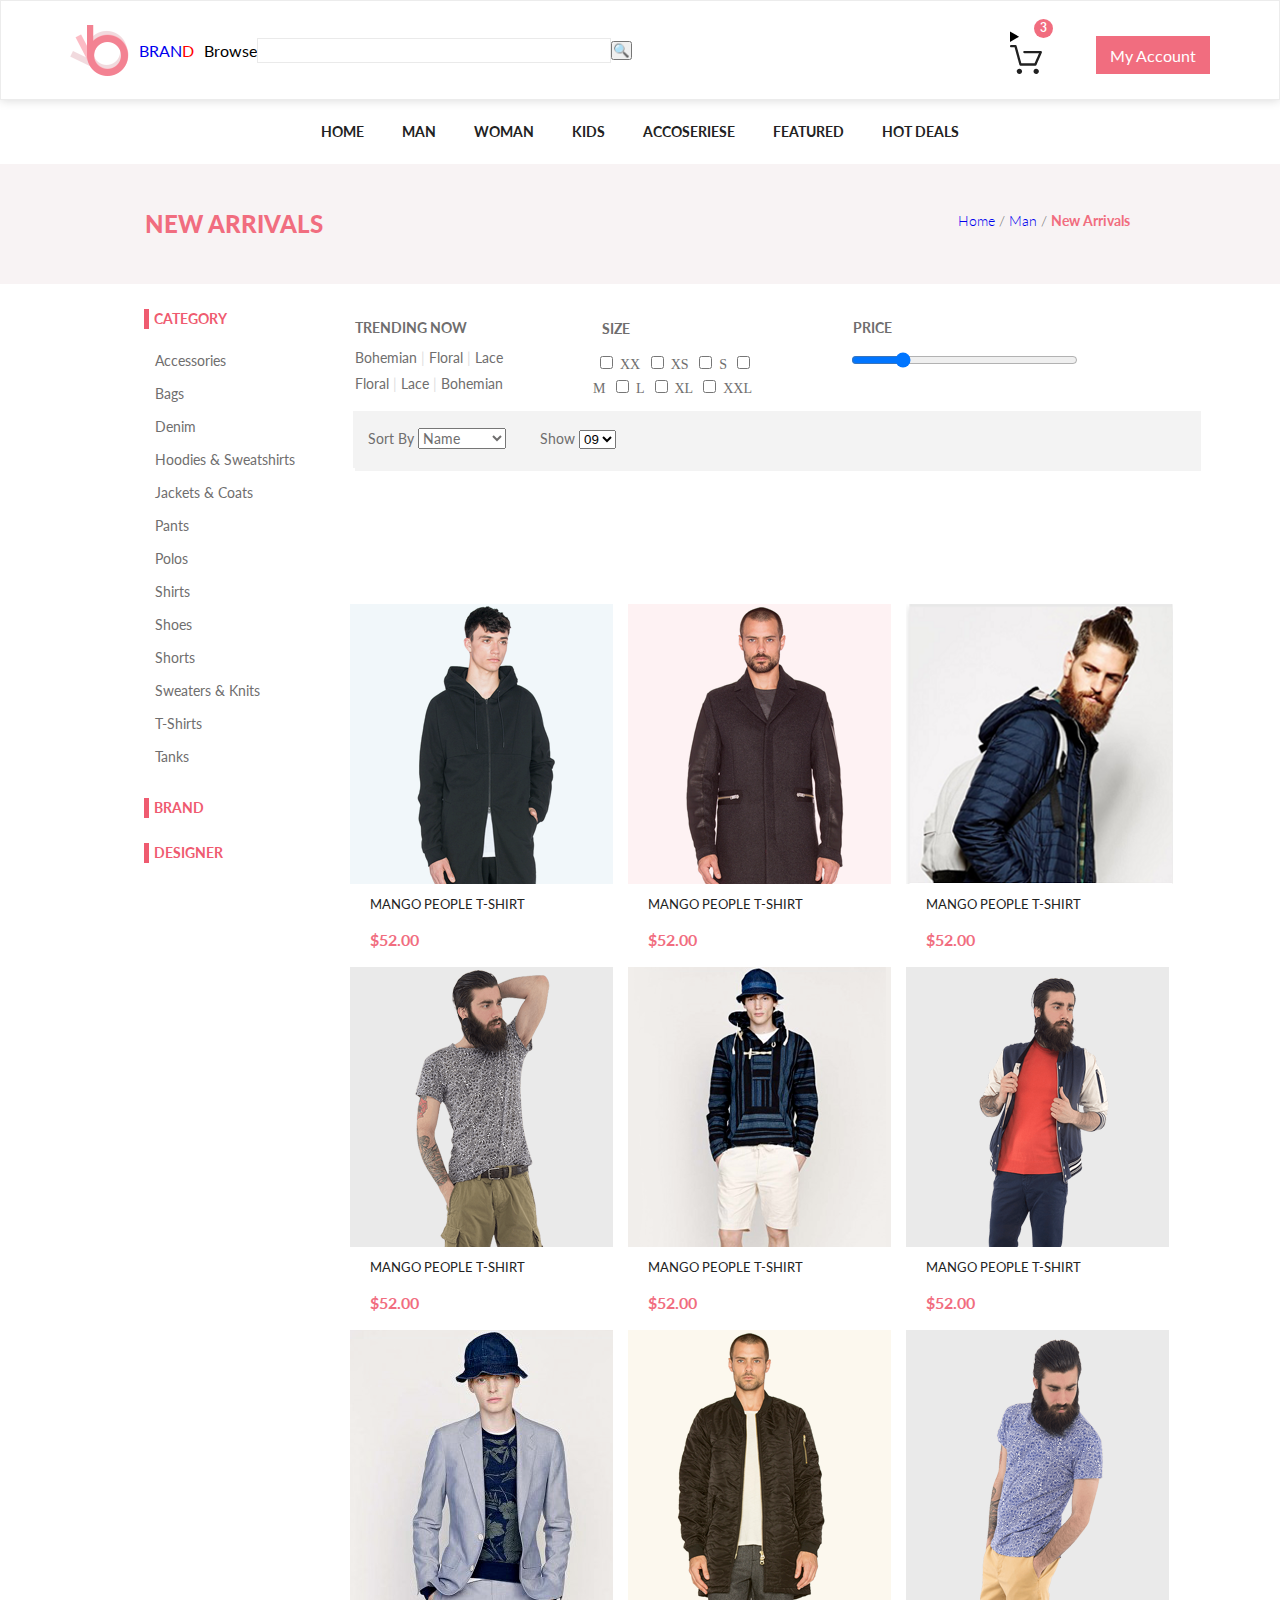
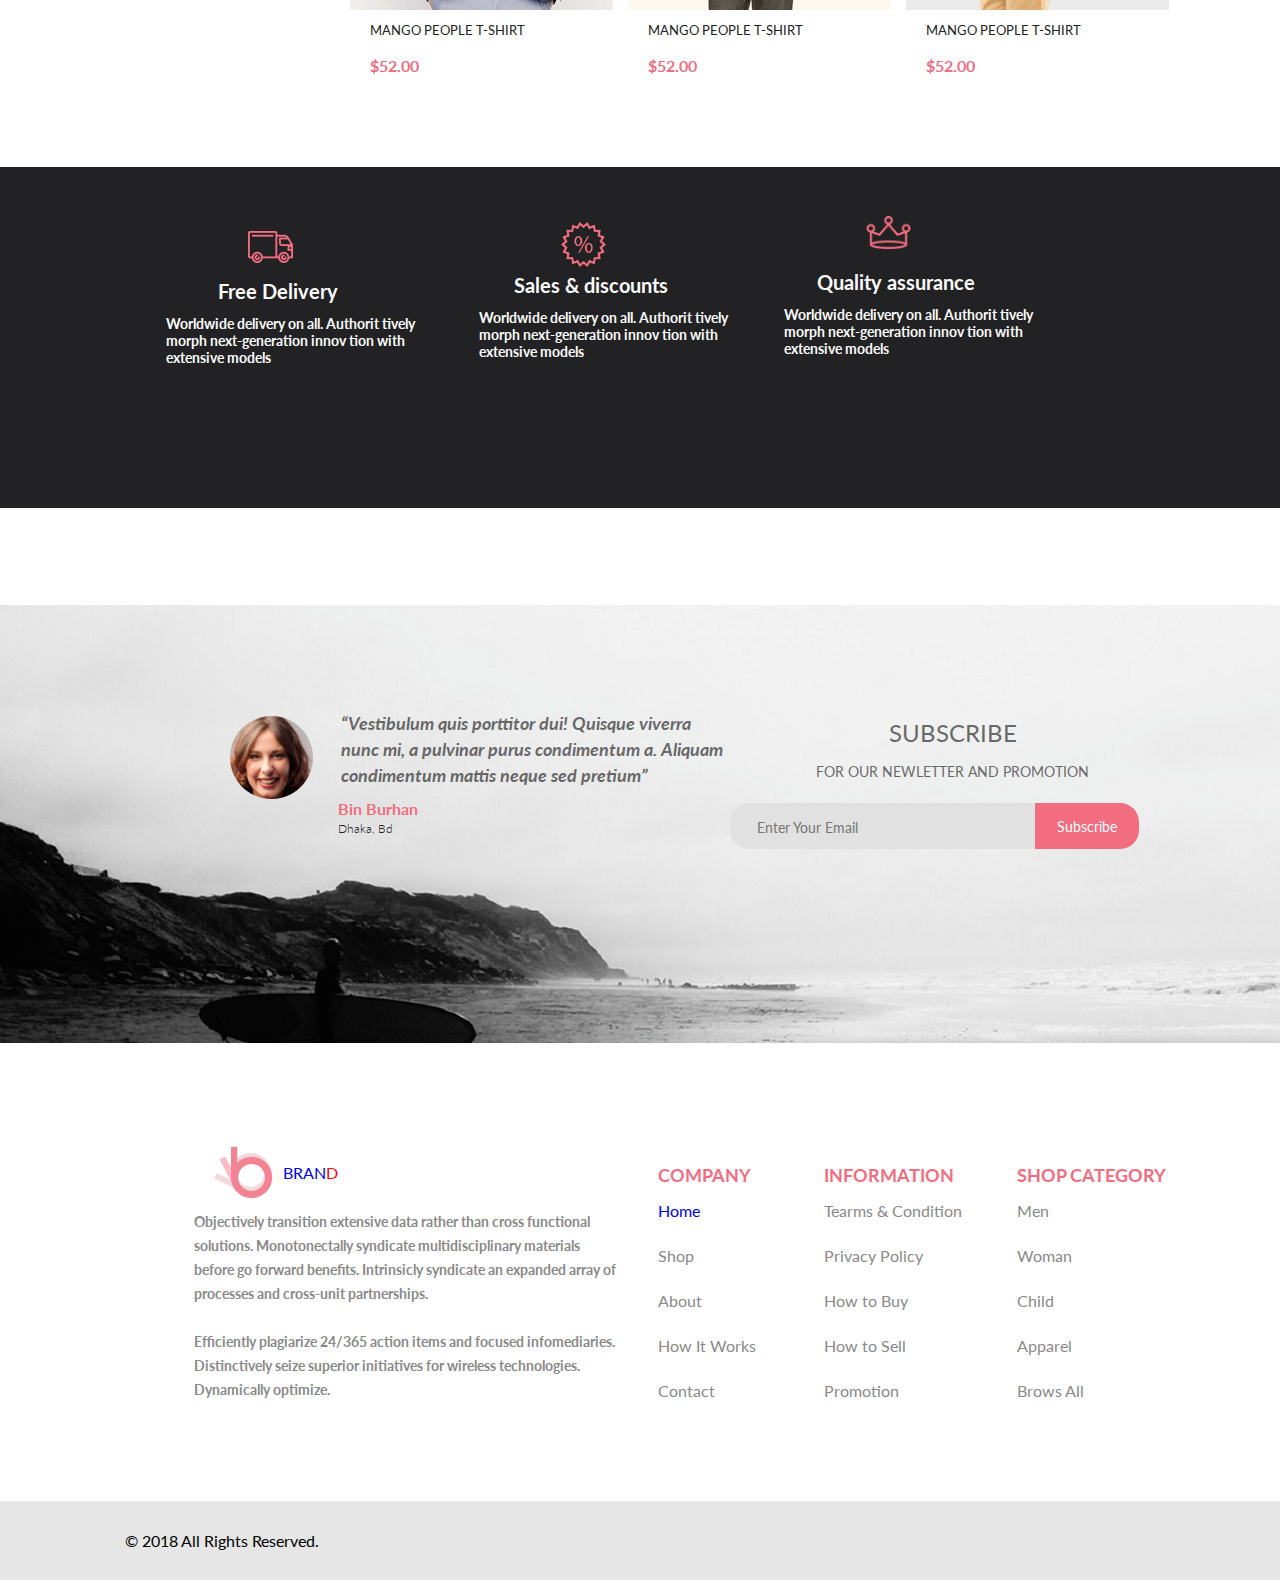
<file: Product.html>
<!DOCTYPE html>
<html lang="en">

<head>
	<meta charset="UTF-8">
	<title>Document</title>
	<link rel="stylesheet" href="https://use.fontawesome.com/releases/v5.0.10/css/all.css" integrity="sha384-+d0P83n9kaQMCwj8F4RJB66tzIwOKmrdb46+porD/OvrJ+37WqIM7UoBtwHO6Nlg" crossorigin="anonymous">
	<link rel="stylesheet" href="style.css">
	<script src="js/jquery-3.3.1.js"></script>
	<script src="js/main.js"></script>
	<script src="js/good.js"></script>
	<script src="js/basket.js"></script>
</head>

<body>
	<header class="header">
		<div class="container header-container">
			<div class="header-left">
				<a class="logo" href="#"><img src="img/logo.png" alt="logo">BRAN<span>D</span></a>
				<div>Browse</div>
				<form action="#">
					<input type="text"><button type="submit">&#128269;</button>
				</form>
			</div>
			<div class="header-right">
				<div class="cart-product-block">
					<details>
						<summary class="cart">
							<img src="img/cart.svg" alt="корзина">
						</summary>
						<div class="cart-triangle"></div>
						<div class="cart-product-list">
							<div class="cart-products-add"></div>
							<a class="cart-check" href="Checkout.html">
								<span>Checkout</span>
							</a>
							<div class="cart-price">
								<span>total</span>
								<span id="price">0</span>
							</div>
							<a class="go-to-cart" href="Product.html">
								<span>Go to start</span>
							</a>
						</div>
					</details>
					<div class="cart-products">
						<span id="cart-products-span">0</span>
					</div>
				</div>
				<a class="button" href="#">My Account</a>
			</div>
		</div>
	</header>
	<nav>
		<div class="container">
			<ul class="menu">
				<li><a class="menu-active" href="index.html">Home</a></li>
				<li><a href="Product.html">Man</a></li>
				<li><a href="#">Woman</a>
					<div class="triangle"></div>
					<div class="mega">
						<div class="mega-flex">
							<h4>Woman</h4>
							<ul class="mega-menu">
								<li><a href="#">Dresses</a></li>
								<li><a href="#">Tops</a></li>
								<li><a href="#">Sweaters/Knits</a></li>
								<li><a href="#">Jackets/Coats</a></li>
							</ul>
						</div>
						<div class="mega-flex">
							<h4>Woman</h4>
							<ul class="mega-menu">
								<li><a href="#">Dresses</a></li>
								<li><a href="#">Tops</a></li>
								<li><a href="#">Sweaters/Knits</a></li>
								<li><a href="#">Jackets/Coats</a></li>
								<li><a href="#">Blazers</a></li>
								<li><a href="#">Denim</a></li>
							</ul>
						</div>
					</div>
				</li>
				<li><a href="#">Kids</a></li>
				<li><a href="#">Accoseriese</a></li>
				<li><a href="Checkout.html">Featured</a></li>
				<li><a href="New_Arrivals.html">Hot Deals</a></li>
			</ul>
		</div>
	</nav>
	<div class="header-2">
		<div class="header-2-left">
			<span>NEW ARRIVALS</span>
		</div>
		<div class="header-2-right">
			<a class="menu-non-active" href="index.html">Home</a> / <a class="menu-non-active" href="Product.html">Man</a> / <span>New Arrivals</span>
		</div>

	</div>

	<div class="Product-Man">
		<h3>Category</h3>
		<ul>
			<li>Accessories</li>
			<li>Bags</li>
			<li>Denim</li>
			<li>Hoodies & Sweatshirts</li>
			<li>Jackets & Coats</li>
			<li>Pants</li>
			<li>Polos</li>
			<li>Shirts</li>
			<li>Shoes</li>
			<li>Shorts</li>
			<li>Sweaters & Knits</li>
			<li>T-Shirts</li>
			<li>Tanks</li>

		</ul>
		<h3>BRAND</h3>
		<h3>DESIGNER</h3>
	</div>

	<div class="Product-Man-2">
		<h3>Trending now</h3>
		<div class="Bohemian">
			Bohemian <span>|</span> Floral <span>|</span> Lace Floral <span>|</span> Lace <span>|</span> Bohemian
		</div>
	</div>

	<div class="Product-Man-3">
		<h3>Size</h3>
		<div class="Bohemian-2">
			<input type=checkbox name="prim">XX
			<input type=checkbox name="prim">XS
			<input type=checkbox name="prim">S
			<input type=checkbox name="prim">M
			<input type=checkbox name="prim">L
			<input type=checkbox name="prim">XL
			<input type=checkbox name="prim">XXL
		</div>
	</div>

	<div class="Product-Man-4">
		<h3>pRICE</h3>
		<div class="Bohemian">
			<input id="range" type="range" value="20" step="0.1" />
			<br>
		</div>

	</div>

	<div class="Product-Man-box">
		<h3><label for="Name-sort">Sort By</label>
			<select id="Name-sort">
                    <option value="Name">Name</option>
                    <option value="LastName">Last Name</option>
                </select></h3>
		<div class="Product-MB">
			<h3><label for="Show-sort">Show</label>
				<select id="Show-sort">
                    <option value="Type09">09</option>
                    <option value="Type10">10</option>
                </select></h3>
		</div>

	</div>

	<section class="container" style="width: 817px; margin-left: 350px">
		<div class="product-box">
			<div class="product-Woman-2">
				<a href="#" class="product-link-1">
                    <img src="img/Layer%2043.png" alt="product" height="280px">
                    <p>Mango  People  T-shirt</p>
                    <span>$52.00</span>
                </a>
				<div class="cart-center">
					<a href="#" class="product-cart">Add to Cart</a>
				</div>
			</div>
			<div class="product-Woman-2">
				<a href="#" class="product-link-1">
                    <img src="img/Layer%2045-1.png" alt="product"  height="280px">
                    <p>Mango  People  T-shirt</p>
                    <span>$52.00</span>
                </a>
				<div class="cart-center">
					<a href="#" class="product-cart">Add to Cart</a>
				</div>
			</div>
			<div class="product-Woman-2">
				<a href="#" class="product-link-1">
                    <img src="img/Product_3.png" alt="product"  height="280px">
                    <p>Mango  People  T-shirt</p>
                    <span>$52.00</span>
                </a>
				<div class="cart-center">
					<a href="#" class="product-cart">Add to Cart</a>
				</div>
			</div>
			<div class="product-Woman-2">
				<a href="#" class="product-link-1">
                    <img src="img/Layer%2045-2.png" alt="product" height="280px">
                    <p>Mango  People  T-shirt</p>
                    <span>$52.00</span>
                </a>
				<div class="cart-center">
					<a href="#" class="product-cart">Add to Cart</a>
				</div>
			</div>
			<div class="product-Woman-2">
				<a href="#" class="product-link-1">
                    <img src="img/Layer%2046-1.png" alt="product" height="280px">
                    <p>Mango  People  T-shirt</p>
                    <span>$52.00</span>
                </a>
				<div class="cart-center">
					<a href="#" class="product-cart">Add to Cart</a>
				</div>
			</div>
			<div class="product-Woman-2">
				<a href="#" class="product-link-1">
                    <img src="img/Layer%2047-1.png" alt="product" height="280px">
                    <p>Mango  People  T-shirt</p>
                    <span>$52.00</span>
                </a>
				<div class="cart-center">
					<a href="#" class="product-cart">Add to Cart</a>
				</div>
			</div>
			<div class="product-Woman-2">
				<a href="#" class="product-link-1">
                    <img src="img/Layer%2048.png" alt="product" height="280px">
                    <p>Mango  People  T-shirt</p>
                    <span>$52.00</span>
                </a>
				<div class="cart-center">
					<a href="#" class="product-cart">Add to Cart</a>
				</div>
			</div>
			<div class="product-Woman-2">
				<a href="#" class="product-link-1">
                    <img src="img/Layer%2049.png" alt="product" height="280px">
                    <p>Mango  People  T-shirt</p>
                    <span>$52.00</span>
                </a>
				<div class="cart-center">
					<a href="#" class="product-cart">Add to Cart</a>
				</div>
			</div>
			<div class="product-Woman-2">
				<a href="#" class="product-link-1">
                    <img src="img/Layer%2050.png" alt="product" height="280px">
                    <p>Mango  People  T-shirt</p>
                    <span>$52.00</span>
                </a>
				<div class="cart-center">
					<a href="#" class="product-cart">Add to Cart</a>
				</div>
			</div>
		</div>
	</section>

	<div class="footer-1-0">
		<div class="footer-1-0-01">
			<img class="img-footer1001" src="img/Forma%201.png" alt="Delivery" width="45px"><br>
			<div class="condition-text">
				<h2>Free Delivery</h2>
				<span>Worldwide delivery on all. Authorit tively morph next-generation innov tion with extensive models</span>
			</div>
		</div>
		<div class="footer-1-0-02">
			<img class="img-footer1002" src="img/Forma2.png" alt="Delivery" width="45px"><br>
			<div class="condition-text">
				<h2>Sales & discounts</h2>
				<span>Worldwide delivery on all. Authorit tively morph next-generation innov tion with extensive models</span>
			</div>
		</div>
		<div class="footer-1-0-03">
			<img class="img-footer1003" src="img/Forma3.png" alt="Delivery" width="45px"><br>
			<div class="condition-text">
				<h2>Quality assurance</h2>
				<span>Worldwide delivery on all. Authorit tively morph next-generation innov tion with extensive models</span>
			</div>
		</div>

	</div>

	<div class="footer1">
		<img class="laer_40" src="img/Layer_40.png" alt="Фото" width="83px">
		<div class="footer1-text">
			<h3>“Vestibulum quis porttitor dui! Quisque viverra nunc mi, a pulvinar purus condimentum a. Aliquam condimentum mattis neque sed pretium”</h3>
		</div>
		<div class="footer2-text">
			<span>Bin Burhan</span>
			<h3>Dhaka, Bd</h3>
		</div>
		<div class="footer3-text">
			<h3>SUBSCRIBE</h3>
			<span>FOR OUR NEWLETTER AND PROMOTION</span>
		</div>
		<div class="footer4-text">
			<h3>
				<form action="#">
					<input type="email" name="email" required placeholder="Enter Your Email">
				</form>
			</h3>
		</div>
		<div class="footer5-text">
			<a href="#">Subscribe</a>
		</div>

	</div>
	<div class="footer1-1">
		<div class="container footer1-1-container">
			<div class="footer1-1-left">
				<a class="logo" href="#"><img src="img/logo.png" alt="logo">BRAN<span>D</span></a>
				<div class="footer1-1-left-text">
					<h3>
						Objectively transition extensive data rather than cross functional solutions. Monotonectally syndicate multidisciplinary materials before go forward benefits. Intrinsicly syndicate an expanded array of processes and cross-unit partnerships. <br><br>Efficiently plagiarize 24/365 action items and focused infomediaries. Distinctively seize superior initiatives for wireless technologies. Dynamically optimize.
					</h3>
				</div>

			</div>
			<div class="footer1-1-right">
				<span>COMPANY</span>
				<div class="li"><a class="menu-non-active" href="index.html">Home</a></div>
				<div class="li">Shop</div>
				<div class="li">About</div>
				<div class="li">How It Works</div>
				<div class="li">Contact</div>
			</div>
			<div class="footer1-1-right-2">
				<span>INFORMATION</span>
				<div class="li">Tearms & Condition</div>
				<div class="li">Privacy Policy</div>
				<div class="li">How to Buy</div>
				<div class="li">How to Sell</div>
				<div class="li">Promotion</div>
			</div>
			<div class="footer1-1-right-3">
				<span>SHOP CATEGORY</span>
				<div class="li">Men</div>
				<div class="li">Woman</div>
				<div class="li">Child</div>
				<div class="li">Apparel</div>
				<div class="li">Brows All</div>
			</div>
		</div>
	</div>
	<div class="footer1-2">
		<div class="footer1-2-1">
			&copy; 2018 All Rights Reserved.
			<div class="footer1-2-2">
				<a class="fab fa-facebook" href="https://www.facebook.com" title="Facebook" target="_blank"></a>
				<a class="fab fa-twitter" href="https://www.twitter.com" title="twitter" target="_blank"></a>
				<a class="fa fa-envelope" href="https://www.gmail.com" title="GMAIL" target="_blank"></a>
				<a class="fa fa-search" href="https://yandex.ru" title="Яндекс" target="_blank"></a>
				<a class="fa fa-tty" href="#" title="Закажи звонок"></a>
			</div>
		</div>
	</div>

</body>

</html>
</file>
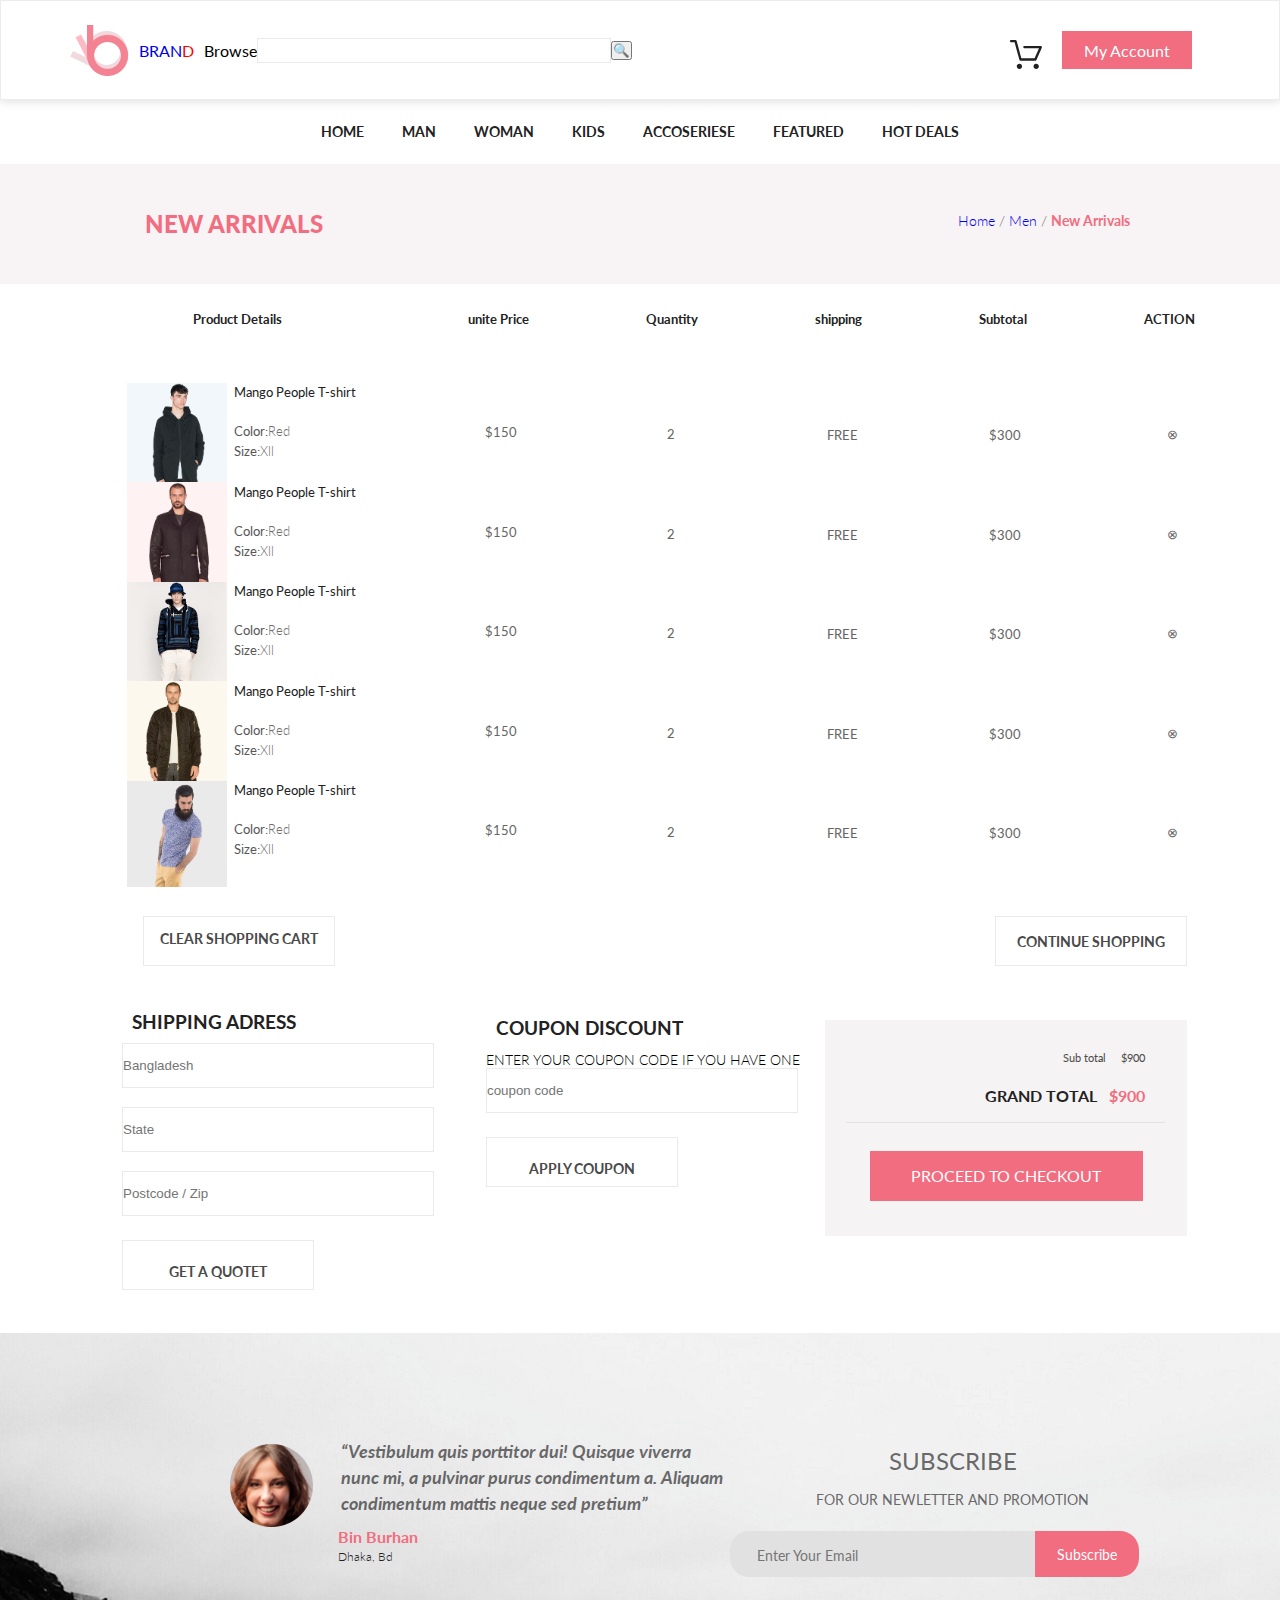
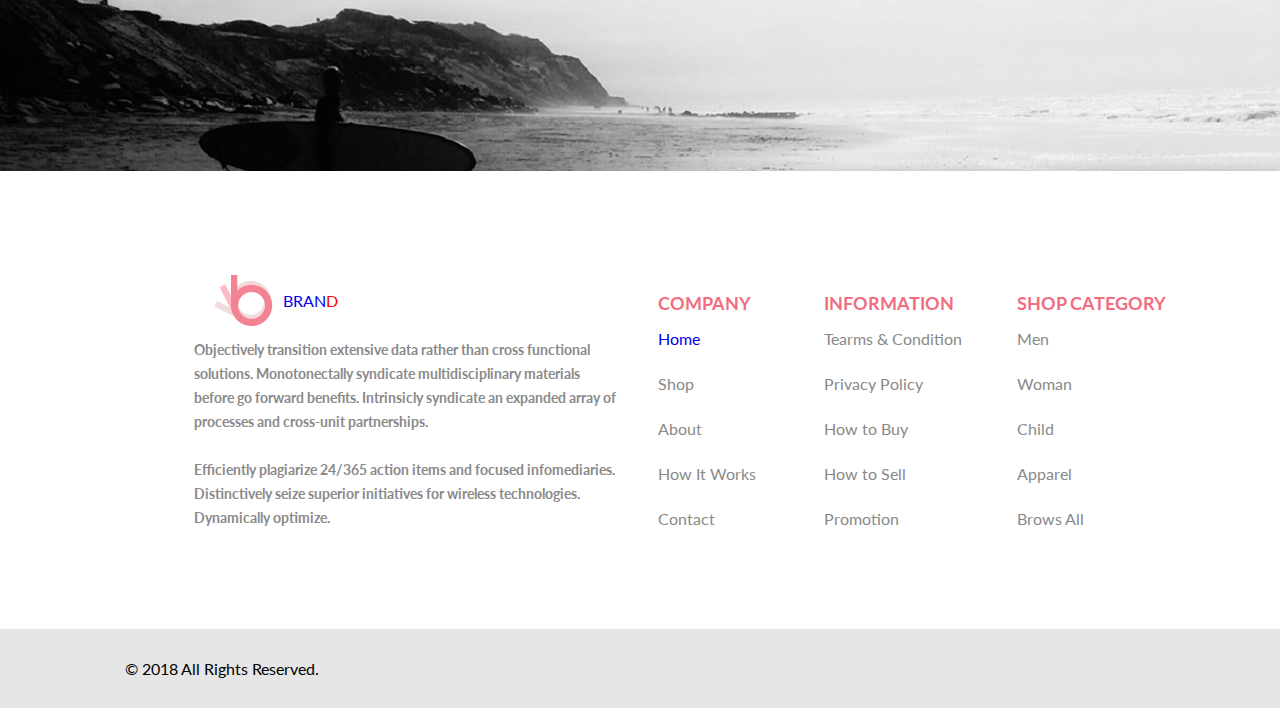
<file: Shopping Cart.html>
<!DOCTYPE html>
<html lang="en">

<head>
	<meta charset="UTF-8">
	<title>Document</title>
	<link rel="stylesheet" href="https://use.fontawesome.com/releases/v5.0.10/css/all.css" integrity="sha384-+d0P83n9kaQMCwj8F4RJB66tzIwOKmrdb46+porD/OvrJ+37WqIM7UoBtwHO6Nlg" crossorigin="anonymous">
	<link rel="stylesheet" href="style.css">
</head>

<body>
	<header class="header">
		<div class="container header-container">
			<div class="header-left">
				<a class="logo" href="#"><img src="img/logo.png" alt="logo">BRAN<span>D</span></a>
				<div>Browse</div>
				<form action="#">
					<input type="text"><button type="submit">&#128269;</button>
				</form>
			</div>
			<div class="header-right">
				<img src="img/cart.svg" alt="корзина">
				<a class="button" href="#">My Account</a>
			</div>
		</div>
	</header>
	<nav>
		<div class="container">
			<ul class="menu">
				<li><a class="menu-active" href="index.html">Home</a></li>
				<li><a href="Product.html">Man</a></li>
				<li><a href="#">Woman</a>
					<div class="triangle"></div>
					<div class="mega">
						<div class="mega-flex">
							<h4>Woman</h4>
							<ul class="mega-menu">
								<li><a href="#">Dresses</a></li>
								<li><a href="#">Tops</a></li>
								<li><a href="#">Sweaters/Knits</a></li>
								<li><a href="#">Jackets/Coats</a></li>
							</ul>
						</div>
						<div class="mega-flex">
							<h4>Woman</h4>
							<ul class="mega-menu">
								<li><a href="#">Dresses</a></li>
								<li><a href="#">Tops</a></li>
								<li><a href="#">Sweaters/Knits</a></li>
								<li><a href="#">Jackets/Coats</a></li>
								<li><a href="#">Blazers</a></li>
								<li><a href="#">Denim</a></li>
							</ul>
						</div>
					</div>
				</li>
				<li><a href="#">Kids</a></li>
				<li><a href="#">Accoseriese</a></li>
				<li><a href="Checkout.html">Featured</a></li>
				<li><a href="New_Arrivals.html">Hot Deals</a></li>
			</ul>
		</div>
	</nav>
	<div class="header-2">
		<div class="header-2-left">
			<span>NEW ARRIVALS</span>
		</div>
		<div class="header-2-right">
			<a class="menu-non-active" href="index.html">Home</a> / <a class="menu-non-active" href="Product.html">Men</a> / <span>New Arrivals</span>
		</div>

	</div>
	<div class="Product_Details-1">

		<ul>
			<h3>
				<li class="hr">Product Details</li>
				<li>unite Price</li>
				<li>Quantity</li>
				<li>shipping</li>
				<li>Subtotal</li>
				<li>ACTION</li>
			</h3>
		</ul>

	</div>
	<div class="product-in-cart">
		<div class="productN-1">
			<img src="img/Layer%2043.png" width="100px">
			<div class="productN-1-right">
				<ul>
					<li>
						<h3>Mango People T-shirt</h3>
					</li><br>
					<li>Color:<span>Red</span></li>
					<li>Size:<span>Xll</span></li>
				</ul>
			</div>
			<div class="productN-1-right-2">
				$150
			</div>
			<div class="productN-1-right-3">
				2
			</div>
			<div class="productN-1-right-4">
				FREE
			</div>
			<div class="productN-1-right-5">
				$300
			</div>
			<div class="productN-1-right-6">
				&#8855;
			</div>
		</div>
		<div class="productN-1">
			<img src="img/Layer%2045-1.png" width="100px">
			<div class="productN-1-right">
				<ul>
					<li>
						<h3>Mango People T-shirt</h3>
					</li><br>
					<li>Color:<span>Red</span></li>
					<li>Size:<span>Xll</span></li>
				</ul>
			</div>
			<div class="productN-1-right-2">
				$150
			</div>
			<div class="productN-1-right-3">
				2
			</div>
			<div class="productN-1-right-4">
				FREE
			</div>
			<div class="productN-1-right-5">
				$300
			</div>
			<div class="productN-1-right-6">
				&#8855;
			</div>
		</div>
		<div class="productN-1">
			<img src="img/Layer%2046-1.png" width="100px">
			<div class="productN-1-right">
				<ul>
					<li>
						<h3>Mango People T-shirt</h3>
					</li><br>
					<li>Color:<span>Red</span></li>
					<li>Size:<span>Xll</span></li>
				</ul>
			</div>
			<div class="productN-1-right-2">
				$150
			</div>
			<div class="productN-1-right-3">
				2
			</div>
			<div class="productN-1-right-4">
				FREE
			</div>
			<div class="productN-1-right-5">
				$300
			</div>
			<div class="productN-1-right-6">
				&#8855;
			</div>
		</div>
		<div class="productN-1">
			<img src="img/Layer%2049.png" width="100px">
			<div class="productN-1-right">
				<ul>
					<li>
						<h3>Mango People T-shirt</h3>
					</li><br>
					<li>Color:<span>Red</span></li>
					<li>Size:<span>Xll</span></li>
				</ul>
			</div>
			<div class="productN-1-right-2">
				$150
			</div>
			<div class="productN-1-right-3">
				2
			</div>
			<div class="productN-1-right-4">
				FREE
			</div>
			<div class="productN-1-right-5">
				$300
			</div>
			<div class="productN-1-right-6">
				&#8855;
			</div>
		</div>
		<div class="productN-1">
			<img src="img/Layer%2050.png" width="100px">
			<div class="productN-1-right">
				<ul>
					<li>
						<h3>Mango People T-shirt</h3>
					</li><br>
					<li>Color:<span>Red</span></li>
					<li>Size:<span>Xll</span></li>
				</ul>
			</div>
			<div class="productN-1-right-2">
				$150
			</div>
			<div class="productN-1-right-3">
				2
			</div>
			<div class="productN-1-right-4">
				FREE
			</div>
			<div class="productN-1-right-5">
				$300
			</div>
			<div class="productN-1-right-6">
				&#8855;
			</div>
		</div>
	</div>

	<div class="Product_shooping">
		<h3>
			<div class="button-31">
				<a href="#">
					<h3>cLEAR SHOPPING CART</h3>
				</a>
			</div>
			<div class="button-32">
				<a href="#">
					<h3>cONTINUE sHOPPING </h3>
				</a>
			</div>
		</h3>
	</div>
	<div class="product_shoping-1">
		<h3>Shipping Adress</h3>
		<form action="#">
			<input type="text" placeholder="Bangladesh">
		</form><br>
		<form action="#">
			<input type="text" placeholder="State">
		</form><br>
		<form action="#">
			<input type="text" placeholder="Postcode / Zip">
		</form>
		<div class="button-31">
			<a href="#">
				<h3>get a quoteT</h3>
			</a>
		</div>
	</div>
	<div class="product_shoping-2">
		<h3>coupon discount</h3>
		<span>Enter your coupon code if you have one</span>
		<form action="#">
			<input type="text" placeholder="coupon code">
		</form>
		<div class="button-31">
			<a href="#">
				<h3>Apply coupon</h3>
			</a>
		</div>
	</div>
	<div class="product_shoping-3">
		<div class="product_shoping-3-box">
			<h4>Sub total <span>$900 </span></h4>
			<h3>GRAND TOTAL<span>$900</span></h3>
		</div>
		<div class="Browse_All_Product">
			<a class="button23" href="#">proceed to checkout</a>
		</div>

	</div>

	<div class="footer1">
		<img class="laer_40" src="img/Layer_40.png" alt="Фото" width="83px">
		<div class="footer1-text">
			<h3>“Vestibulum quis porttitor dui! Quisque viverra nunc mi, a pulvinar purus condimentum a. Aliquam condimentum mattis neque sed pretium”</h3>
		</div>
		<div class="footer2-text">
			<span>Bin Burhan</span>
			<h3>Dhaka, Bd</h3>
		</div>
		<div class="footer3-text">
			<h3>SUBSCRIBE</h3>
			<span>FOR OUR NEWLETTER AND PROMOTION</span>
		</div>
		<div class="footer4-text">
			<h3>
				<form action="#">
					<input type="email" name="email" required placeholder="Enter Your Email">
				</form>
			</h3>
		</div>
		<div class="footer5-text">
			<a href="#">Subscribe</a>
		</div>

	</div>
	<div class="footer1-1">
		<div class="container footer1-1-container">
			<div class="footer1-1-left">
				<a class="logo" href="#"><img src="img/logo.png" alt="logo">BRAN<span>D</span></a>
				<div class="footer1-1-left-text">
					<h3>
						Objectively transition extensive data rather than cross functional solutions. Monotonectally syndicate multidisciplinary materials before go forward benefits. Intrinsicly syndicate an expanded array of processes and cross-unit partnerships. <br><br>Efficiently plagiarize 24/365 action items and focused infomediaries. Distinctively seize superior initiatives for wireless technologies. Dynamically optimize.
					</h3>
				</div>

			</div>
			<div class="footer1-1-right">
				<span>COMPANY</span>
				<div class="li"><a class="menu-non-active" href="index.html">Home</a></div>
				<div class="li">Shop</div>
				<div class="li">About</div>
				<div class="li">How It Works</div>
				<div class="li">Contact</div>
			</div>
			<div class="footer1-1-right-2">
				<span>INFORMATION</span>
				<div class="li">Tearms & Condition</div>
				<div class="li">Privacy Policy</div>
				<div class="li">How to Buy</div>
				<div class="li">How to Sell</div>
				<div class="li">Promotion</div>
			</div>
			<div class="footer1-1-right-3">
				<span>SHOP CATEGORY</span>
				<div class="li">Men</div>
				<div class="li">Woman</div>
				<div class="li">Child</div>
				<div class="li">Apparel</div>
				<div class="li">Brows All</div>
			</div>
		</div>
	</div>
	<div class="footer1-2">
		<div class="footer1-2-1">
			&copy; 2018 All Rights Reserved.
			<div class="footer1-2-2">
				<a class="fab fa-facebook" href="https://www.facebook.com" title="Facebook" target="_blank"></a>
				<a class="fab fa-twitter" href="https://www.twitter.com" title="twitter" target="_blank"></a>
				<a class="fa fa-envelope" href="https://www.gmail.com" title="GMAIL" target="_blank"></a>
				<a class="fa fa-search" href="https://yandex.ru" title="Яндекс" target="_blank"></a>
				<a class="fa fa-tty" href="#" title="Закажи звонок"></a>
			</div>
		</div>
	</div>

</body>

</html>
</file>
<file: style.css>
@import url('https://fonts.googleapis.com/css?family=Lato:300,300i,400,700,900');

body {
	font-family: 'Lato', sans-serif;
	margin: 0 auto;
	max-width: 1600px;
	padding: 0;
}

* {
	margin: 0;
	padding: 0;
}

.container {
	width: 1140px;
	margin: 0 auto;
}


.header {
	border-style: solid;
	border-width: 1px;
	border-color: #ececec;
	box-sizing: border-box;
	background-color: #ffffff;
	box-shadow: 0px 0px 10px 0px rgba(0, 0, 0, 0.17);
	height: 100px;
}

.header-container {
	display: flex;
	height: 100%;
	justify-content: space-between;
	align-items: center;
}

.header-left {
	display: flex;
	align-items: center;
}

.header-left span {
	color: red;
}

.header-right {
	display: flex;
	width: 200px;
	align-items: flex-end;
}

.logo {
	display: flex;
	align-items: center;
	margin-right: 10px;
	text-decoration: none;
}

.logo img {
	margin-right: 10px;
}

.menu {
	display: flex;
	list-style-type: none;
	justify-content: center;
}

.menu > li {
	position: relative;
}

.menu > li > a {
	display: block;
	padding: 19px;
	color: #222222;
	font-size: 14px;
	font-weight: 700;
	line-height: 26px;
	text-align: left;
	text-decoration: none;
	text-transform: uppercase;
}

/* .menu .menu-active {
	border-bottom: 3px solid #ef5b70;
	padding-bottom: 16px;
} */

.header-2 a {
	text-decoration: none;
}

.header-2 a:hover {
	text-decoration: underline;
}

.menu > li > a:hover {
	border-bottom: 3px solid #ef5b70;
	padding-bottom: 16px;
}

.triangle {
	width: 16px;
	height: 16px;
	background-color: #ffffff;
	position: absolute;
	top: 47px;
	left: 35px;
	z-index: 1;
	transform: rotate(45deg);
	border-top: 1px solid #e8e8e8;
	border-left: 1px solid #e8e8e8;
	display: none;
}

.mega {
	border-radius: 5px;
	background-color: #ffffff;
	border: 1px solid #e8e8e8;
	padding: 20px;
	display: none;
	position: absolute;
	top: 55px;
}

.menu > li:hover .mega {
	display: flex;
}

.menu > li:hover .triangle {
	display: block;
}

.mega-flex {
	margin-right: 46px;
}

.mega-flex:last-child {
	margin-right: 0;
}

.mega h4 {
	font-size: 14px;
	line-height: 32px;
	letter-spacing: 0.4px;
	color: #232323;
	width: 235px;
	border-bottom: 1px solid #e8e8e8;
	text-transform: uppercase;
	margin-bottom: 16px;
}

.mega-menu {
	list-style-type: none;
}

.mega-menu a {
	font-size: 14px;
	line-height: 28px;
	letter-spacing: 0.4px;
	color: #646464;
	text-decoration: none;
}

.mega-menu a:hover {
	color: #f16d7f;
}

.button {
	background-color: #f16d7f;
	width: 130px;
	height: 38px;
	text-align: center;
	line-height: 40px;
	vertical-align: middle;
	color: white;
	text-decoration: none;
	margin-left: 20px;
}

.header-right img:hover {
	background: gainsboro;
}

.header-right a:hover {
	text-decoration: underline;
}

.cart-product-block {
	position: relative;
}

details {
	display: block;
}

.cart {
	margin-right: 26px;
	cursor: pointer;
	transition: filter 0.7s;
}

img {
	border-style: none;
	vertical-align: middle;
}

.cart-triangle {
	width: 9px;
	height: 9px;
	border-left: 1px solid #e8e8e8;
	border-top: 1px solid #e8e8e8;
	position: absolute;
	background: #ffffff;
	z-index: 1;
	top: 80px;
	left: 20px;
	transform: rotate(45deg);
}
.cart-product-list{
	border: 1px solid #e6e6e6;
	box-sizing: border-box;
	position: absolute;
	width: 262px;
	padding: 15px;
	background: #ffffff;
	left: -20px;
	top: 87px;
	border-radius: 3px;
	z-index: 2;
}

.cart-check{
	width: 225px;
	height: 50px;
	border: solid 1px #f16d7f;
	display: flex;
	justify-content: center;
	align-items: center;
	text-decoration: none;
	margin-bottom: 11px;
	transition: box-shadow 0.7s;
}

.cart-product-list .cart-check span {
	font-size: 14px;
	color: #f16d7f;
	text-transform: uppercase;
	font-weight: bold;
}

.cart-product-list .cart-price {
	display: flex;
	justify-content: space-between;
	margin-bottom: 32px;
}

.cart-product-list .cart-price span {
	display: inline-block;
	font-size: 16px;
	font-weight: bold;
	color: #222222;
	text-transform: uppercase;
}

.cart-product-list .go-to-cart {
	width: 225px;
	height: 50px;
	border: solid 1px #e8e8e8;
	display: flex;
	justify-content: center;
	align-items: center;
	text-decoration: none;
	margin-bottom: 5px;
	transition: box-shadow 0.7s;
}

.cart-product-list .go-to-cart span {
	font-size: 14px;
	color: #4a4a4a;
	text-transform: uppercase;
	font-weight: bold;
}

.cart-product-block .cart-products{
	width: 19px;
	height: 19px;
	background: #f16d7f;
	border-radius: 50%;
	position: absolute;
	top: -7px;
	left: 24px;
	text-align: center;
}

.cart-product-block .cart-products span{
	font-size: 12px;
	font-weight: bold;
	color: #ffffff;
	display: inline-block;
	position: absolute;
	top: 1px;
	left: 6px;
}

.cart-del{
	display: flex;
	align-items: center;
	width: 10px;
	color: #c0c0c0;
	font-size: 16px;
}

.a_cart-del{
	color: #c0c0c0;
	text-decoration: none;
	background-color: transparent;
}

.i_a_cart-del:before{
	text-decoration: none;
}

.slider {
	background-color: #e8e8e8;
	height: 614px;
}

.slider-container {
	height: 100%;
	background: url(img/slider.jpg) -200px -50px;
	display: flex;
	align-items: center;
}

.slider-text {
	border-left: 12px solid #f16d7f;
	padding-left: 12px;
}

.slider-text h2 {
	color: #222222;
	font-size: 60px;
	font-weight: 900;
	line-height: 46px;
	margin-bottom: 12px;
}

.slider-text h3 {
	color: #222222;
	font-size: 40px;
	font-weight: 900;
	line-height: 35px;
}

.slider-text span {
	color: #f16d7f;
}


.discont_tab {
	margin-top: 90px;
	display: flex;
	vertical-align: bottom;
	justify-content: center;
}

.Laer_left {
	margin: 0;
	padding: 0;
	/* margin-left: 15px; */
}

Laer_rith {
	padding: 0;
	margin-left: 15px;
}

.Layer_30 {
	background-color: white;
	align-items: left;
}

.Layer_30-container {
	width: 560px;
	height: 542px;
	background: url(img/Layer_30.png);
	display: flex;
	align-items: right;
	vertical-align: middle;
}

.Layer_30-text {
	background-color: #ffffff;
	margin-top: 20px;
	width: 175px;
	height: 82px;
}

.Layer_30-text h2 {
	font-family: Lato;
	color: #222222;
	font-size: 18px;
	font-weight: 900;
	text-align: left;
	margin-top: 12px;
	margin-left: 6px;
}

.Layer_30-text h3 {
	font-family: Lato;
	color: #f16d7f;
	font-size: 30px;
	font-weight: 900;
	text-align: left;
	margin-left: 6px;
}

.Layer_30-text span {
	color: #f16d7f;
}

.Layer_37 {
	background-color: white;
	align-items: left;
}

.Layer_37-container {
	width: 560px;
	height: 261px;
	background: url(img/Layer%2037.png);
	background-size: 570px;
	display: flex;
	margin-top: 25px;
	background-position-x: right;
	vertical-align: middle;
}

.Layer_37-text {
	background-color: #ffffff;
	margin-top: 20px;
	width: 225px;
	height: 82px;
}

.Layer_37-text h2 {
	font-family: Lato;
	color: #222222;
	font-size: 18px;
	font-weight: 900;
	text-align: left;
	margin-top: 12px;
	margin-left: 6px;
}

.Layer_37-text h3 {
	font-family: Lato;
	color: #f16d7f;
	font-size: 30px;

	font-weight: 900;
	text-align: left;
	margin-left: 6px;
}

.Layer_37-text span {
	color: #f16d7f;
}

Layer_32 {
	background-color: white;
	align-items: left;
}

.Layer_32-container {
	width: 560px;
	height: 261px;
	background: url(img/Layer%2032.png);
	background-size: 570px;
	display: flex;
	vertical-align: middle;
	margin-left: 23px;
}

.Layer_32-text {
	background-color: #ffffff;
	margin-top: 20px;
	width: 162px;
	height: 82px;
}

.Layer_32-text h2 {
	font-family: Lato;
	color: #222222;
	font-size: 18px;
	font-weight: 900;
	text-align: left;
	margin-top: 12px;
	margin-left: 6px;
}

.Layer_32-text h3 {
	font-family: Lato;
	color: #f16d7f;
	font-size: 30px;
	font-weight: 900;
	text-align: left;
	margin-left: 6px;
}

.Layer_32-text span {
	color: #f16d7f;
}

Layer_31 {
	background-color: white;
	align-items: left;
}

.Layer_31-container {
	width: 560px;
	height: 542px;
	background: url(img/Layer%2031.png);
	background-size: 570px;
	display: flex;
	margin-top: 25px;
	vertical-align: middle;
	margin-left: 23px;
}

.Layer_31-text {
	background-color: #ffffff;
	margin-top: 20px;
	width: 162px;
	height: 82px;
}

.Layer_31-text h2 {
	font-family: Lato;
	color: #222222;
	font-size: 18px;
	font-weight: 900;
	text-align: left;
	margin-top: 12px;
	margin-left: 6px;
}

.Layer_31-text h3 {
	font-family: Lato;
	color: #f16d7f;
	font-size: 30px;
	font-weight: 900;
	text-align: left;
	margin-left: 6px;
}

.Layer_31-text span {
	color: #f16d7f;
}

.product-link {
	width: 263px;
	height: 364px;
	background-color: #ffffff;
	display: block;
	text-decoration: none;
}

.product:hover {
	box-shadow: 0 5px 8px 0 #00000028;
}

.product:hover img {
	filter: brightness(50%);
}

.product-heading {
	text-align: center;
	margin-top: 100px;
	font-size: 30px;
	font-weight: bold;
	line-height: 54px;
	letter-spacing: 0.8px;
	text-align: center;
	color: #222222;
}

/* .product-heading-new-arrivals h2 {
    margin-top: 70px;
    margin-left: 32px;
    font-family: Lato;
    color: #4d4d4d;
    font-size: 24px;
    font-weight: 900;
    line-height: 20px;
    text-align: center;
} */

p {
	font-family: Lato;
	color: #9f9f9f;
	font-size: 14px;
	font-weight: 400;
	line-height: 32px;
	text-align: center;
}


.button2 {
	background-color: white;
	width: 530px;
	height: 48px;
	display: flex;
	/* text-align: center; */
	justify-content: center;
	align-items: center;
	align-content: space-around;
	line-height: 50px;
	vertical-align: middle;
	color: white;
	text-decoration: none;
}

.button22 {
	background-color: #f16d7f;
	width: 530px;
	height: 48px;
	display: flex;
	/* text-align: center; */
	justify-content: center;
	align-items: center;
	align-content: space-around;
	line-height: 50px;
	vertical-align: middle;
	color: white;
	text-decoration: none;
}

.hr-cart-item {
	width: 230px;
	display: flex;
	border-bottom: 1px solid #EDEDED;
	margin-bottom: 14px;
	padding-bottom: 11px; }

.button2 img:hover {
	background: gainsboro;
}

.Browse_All_Product {
	display: flex;
	margin-top: 110px;
	justify-content: center;
}

.Browse_All_Product a:hover {
	text-decoration: underline;
}

.product-box {
	margin-top: 50px;
	display: flex;
	flex-wrap: wrap;
	justify-content: space-between;
}

.product-link span {
	font-size: 16px;
	font-weight: bold;
	text-align: center;
	color: #f16d7f;
	padding-left: 20px;
	padding-right: 20px;
}

.product-link p {
	font-size: 13px;
	color: #222222;
	padding: 4px 20px 10px;
	text-align: left;
}

.push {
	padding: 15px;
	border: solid 1px #ffffff;
	color: #fff;
	text-decoration: none;
	background-color: transparent;
	cursor: pointer;
}

.cart-model {
    width: 200px;
    padding: 6px;
    border: 1px solid #cdcdcd;
    background: #f5f5f5;
    margin: 0 6px 6px 0;
    position: relative;
    display: flex;
}

.cart_goods{
    display: flex;
    padding: 5px 10px 0 10px;
    flex-direction: column;
}

.price_good{
    font-size: 12px;
    color: #f16d7f;
}

.sliderItem__img {
    width: 100%;
    padding: 10px;
    cursor: pointer;
}

.cart-model:hover{
    transform: scale(1.2);
    background-color: white;
}

.text_goods{
    text-decoration: none;
    font-size: 10px;
    font-weight: bold;
    color: #222222;
    text-transform: uppercase;
    margin-bottom: 1rem;
    cursor: pointer;
}

.text_goods:hover{
    text-shadow: 1px 1px 2px #f16d7f;
    transform: scale(1.1);
    text-decoration: none;
    transition-property: all;
    transition-duration: 0.5s;
    transition-timing-function: ease;
    transition-delay: 0s;
}

.push:hover{
	background-color: black;
	color: white;
}

.rating{
	font-size: 12px;
	color: #e4af48;
}

.product {
	position: relative;
	width: 263px;
	height: 364px;
	margin-bottom: 39px;
}

.product:hover .cart-center {
	display: block;
}

.cart-center {
	top: 97px;
	position: absolute;
	width: 100%;
	text-align: center;
	display: none;
}

.Layer_38 {
	background-color: white;
	/* align-items: left; */
}

.Layer_38-container {
	margin-top: 100px;
	width: 1140px;
	height: 529px;
	background: url(img/Background.png);
	display: flex;
	align-items: right;
	vertical-align: middle;
}

.Laer_38-pic {
	width: 715px;
}

.Layer_38-text {
	background-color: rgba(0, 0, 0, 0);
	margin-left: -700px;
	margin-top: 130px;
	width: 293px;
	height: 78px;
}

.Layer_38-text h2 {
	font-family: Lato;
	color: #ffffff;
	font-size: 54px;
	font-weight: 700;
	text-align: left;
}

.Layer_38-text h3 {
	font-family: Lato;
	color: #ffffff;
	font-size: 32px;
	font-weight: 700;
	text-align: left;
}

.Layer_38-text span {
	color: #f16d7f;
}

.Layer_38-container-2 {
	margin-top: 100px;
	width: 1140px;
	height: 529px;
	background: url(img/Background.png);
	display: flex;
	align-items: right;
	vertical-align: middle;
}

.condition {
	margin-top: -450px;
	margin-left: 800px;
	display: flex;
	flex-direction: column;
	width: 335px;
	height: 432px;
	flex-wrap: nowrap;
	align-items: left;
	justify-content: flex-end;
}

.condition-text {
	font-family: Lato;
	color: #fbfbfb;
	font-size: 14px;
	height: 147px;
	margin-left: 65px;
	margin-top: -37px;
	font-weight: 700;
	text-align: left;
}

.footer-1-0-01 .condition-text {
	font-family: Lato;
	color: #fbfbfb;
	font-size: 14px;
	height: 147px;
	margin-left: 65px;
	margin-top: 2px;
	font-weight: 700;
	text-align: left;
}

.footer-1-0-02 .condition-text {
	font-family: Lato;
	color: #fbfbfb;
	font-size: 14px;
	height: 147px;
	margin-left: 65px;
	margin-top: -8px;
	font-weight: 700;
	text-align: left;
}

.footer-1-0-03 .condition-text {
	font-family: Lato;
	color: #fbfbfb;
	font-size: 14px;
	height: 147px;
	margin-left: 65px;
	margin-top: 7px;
	font-weight: 700;
	text-align: left;
}

.condition-text h2 {
	font-family: Lato;
	color: #fbfbfb;
	font-size: 20px;
	height: 40px;
	font-weight: 700;
	line-height: 32px;
	text-align: center;
}

.footer-1-0 {
	margin-top: 157px;
	padding-left: 14px;
	background-color: #222224;
	color: aliceblue;
	width: auto;
	height: 341px;
}

.footer1 {
	background-color: rgba(242, 242, 242, 0.5);
	background: url(img/Layer_41.png);
	margin-top: 97px;
	height: 438px;
	width: 100%;
}

.footer1-Checkout {
	background-color: rgba(242, 242, 242, 0.5);
	background: url(img/Layer_41.png);
	margin-top: 607px;
	height: 438px;
	width: 100%;
}

.laer_40 {
	margin-top: 111px;
	margin-left: 230px;
}

.footer1-text {
	background-color: rgba(0, 0, 0, 0);
	margin-top: -88px;
	margin-left: 341px;
	font-family: Lato;
	color: rgba(34, 34, 36, 0.67);
	font-size: 15px;
	font-style: italic;
	line-height: 26px;
	text-align: left;
	width: 386px;
	height: 68px;
}

.footer2-text {
	background-color: rgba(0, 0, 0, 0);
	margin-top: 17px;
	margin-left: 338px;
	font-family: Lato;
	color: #f16d7f;
	font-size: 16px;
	font-weight: 700;
	line-height: 26px;
	text-align: left;
	width: 88px;
	height: 27px;
}

.footer2-text h3 {
	font-family: Lato;
	color: #222224;
	font-size: 12px;
	font-weight: 300;
	line-height: 14px;
	text-align: left;
}

.footer3-text {
	background-color: rgba(0, 0, 0, 0);
	margin-top: -117px;
	margin-left: 625px;
	font-family: Lato;
	color: rgba(34, 34, 36, 0.67);
	font-size: 14px;
	font-weight: 400;
	line-height: 24px;
	text-align: center;
	height: 41px;
}

.footer3-text h3 {
	font-family: Lato;
	color: rgba(34, 34, 36, 0.67);
	font-size: 24px;
	font-weight: 400;
	line-height: 54px;
	text-align: center;
}

.footer4-text {
	background-color: #e1e1e1;
	margin-top: 56px;
	margin-left: 730px;
	font-family: Lato;
	color: rgba(34, 34, 36, 0.67);
	font-size: 14px;
	font-weight: 400;
	line-height: 48px;
	text-align: center;
	width: 317px;
	height: 46px;
	border: 0px #e1e1e1 solid;
	BORDER-TOP-LEFT-RADIUS: 19px;
	BORDER-BOTTOM-LEFT-RADIUS: 19px;

}

.footer5-text {
	background-color: #f16d7f;
	margin-top: -46px;
	margin-left: 1035px;
	font-family: Lato;
	color: #ffffff;
	font-size: 14px;
	font-weight: 400;
	line-height: 48px;
	text-align: center;
	width: 104px;
	height: 46px;
	border: 0px #e1e1e1 solid;
	BORDER-TOP-RIGHT-RADIUS: 19px;
	BORDER-BOTTOM-RIGHT-RADIUS: 19px;

}

.footer5-text a {
	color: #ffffff;
	text-decoration: none;
}

.footer5-text a:hover {
	color: #ffffff;
	text-decoration: underline;
}

.footer1-1 {
	border-style: solid;
	border-width: 0px;
	border-color: rgba(0, 0, 0, 0);
	margin-top: 0px;
	/* margin-left: 202px; */
	box-sizing: border-box;
	background-color: #ffffff;
	box-shadow: 0px 0px 10px 0px rgba(0, 0, 0, 0.17);
	height: 458px;
	width: 100%;
}

.footer1-1-container {
	display: flex;
	height: 100%;
	justify-content: space-between;
	align-items: center;
}

.footer1-1-left {
	margin-left: 144px;
	margin-top: -200px;
	display: flex;
	align-items: center;
}

.footer1-1-left span {
	color: red;
}

.footer1-1-left-text {
	font-family: Lato;
	color: #898989;
	display: flex;
	font-size: 12px;
	font-weight: 300;
	line-height: 24px;
	text-align: left;
	width: 427px;
	height: 180px;
	margin-top: 255px;
	margin-left: -154px;
}

.footer1-1-right {
	display: flex;
	flex-direction: column;
	width: 455px;
	margin-top: 31px;
	margin-left: 37px;
	align-items: flex-start;
}

.footer1-1-right-2 {
	display: flex;
	flex-direction: column;
	width: 527px;
	margin-top: 31px;
	align-items: flex-start;
}

.footer1-1-right-3 {
	display: flex;
	flex-direction: column;
	width: 527px;
	margin-top: 31px;
	align-items: flex-start;
}

.footer1-1-right span {
	font-family: Lato;
	color: #f16d7f;
	font-size: 18px;
	font-weight: 700;
	line-height: 26px;
	text-align: right;
}

.footer1-1-right-2 span {
	font-family: Lato;
	color: #f16d7f;
	font-size: 18px;
	font-weight: 700;
	line-height: 26px;
	text-align: right;
}

.footer1-1-right-3 span {
	font-family: Lato;
	color: #f16d7f;
	font-size: 18px;
	font-weight: 700;
	line-height: 26px;
	text-align: right;
}

.li {
	font-family: Lato;
	color: #898989;
	font-size: 16px;
	font-weight: 400;
	line-height: 45px;
	text-align: right;
}

.footer1-2 {
	background-color: #e6e6e6;
	width: auto;
	height: 79px;
}

.footer1-2-1 {
	margin-left: 125px;
	padding-top: 30px;
}

.footer1-2-2 {
	margin-left: 888px;
	margin-top: -24px;
}

.fab {

	width: 32px;
	height: 32px;
	background-color: #ffffff;
	text-align: center;
	line-height: 32px;
}

.fab:hover {
	background-color: #f16d7f;
	color: #fff;
}

.fa {

	width: 32px;
	height: 32px;
	background-color: #ffffff;
	text-align: center;
	line-height: 32px;
}

.fa:hover {
	background-color: #f16d7f;
	color: #fff;
}

.header-2 {
	background-color: #f8f3f4;
	width: auto;
	height: 120px;
}

.header-2-left {
	margin-left: 145px;
	padding-top: 50px;
}

.header-2-left span {
	font-family: Lato;
	color: #f16d7f;
	font-size: 24px;
	font-weight: 900;
	line-height: 20px;
	text-align: center;
}


.header-2-right {
	margin-left: 807px;
	margin-top: -25px;
	font-family: Lato;
	color: #636363;
	font-size: 14px;
	font-weight: 300;
	line-height: 20px;
	text-align: center;
}

.header-2-right span {
	font-family: Lato;
	color: #f16d7f;
	font-size: 14px;
	font-weight: 700;
	line-height: 20px;
	text-align: center;
}

.box-arrivals {
	border-style: solid;
	border-width: 1px;
	border-color: #eaeaea;
	box-sizing: border-box;
	background-color: #f7f7f7;
	width: 1200px;
	height: 777px;
}

.box-arrivals img {
	margin-left: 300px;
}

.Woman-collection {
	margin-top: -70px;
	margin-left: 61px;
	border-style: solid;
	border-width: 0px;
	border-color: #eaeaea;
	box-sizing: border-box;
	background-color: #ffffff;
	width: 1141px;
	height: 730px;
}

.Woman-collection text {
	font-family: Lato;
	margin-top: 15px;
	margin-left: 485px;
	color: #f16d7f;
	font-size: 14px;
	font-weight: 700;
	line-height: 24px;
	text-align: center;
}

.Woman-collection-line {
	margin-left: 530px;
	border-top: 7px solid white;
	background-color: #ef5b70;
	width: 63px;
	height: 3px;
}

.Woman-collection h3 {
	margin-top: 12px;
	font-family: Lato;
	color: #4d4d4d;
	font-size: 18px;
	font-weight: 900;
	line-height: 24px;
	text-align: center;
}

.product-heading-new-arrivals h2 {
	margin-top: 70px;
	margin-left: 32px;
	font-family: Lato;
	color: #4d4d4d;
	font-size: 24px;
	font-weight: 900;
	line-height: 20px;
	text-align: center;
}

.Woman-collection-text {
	font-family: Lato;
	width: 618px;
	/* height: 60px; */
	margin-top: -585px;
	margin-left: 327px;
	font-size: 14px;
	font-weight: 300;
	line-height: 24px;
	text-align: center;
}

.Material-Cotton {
	font-family: Lato;
	color: #b9b9b9;
	font-size: 14px;
	margin-left: -277px;
	margin-top: 30px;
	font-weight: 700;
	line-height: 24px;
	text-align: center;
}

.Material-Cotton span {
	font-family: Lato;
	color: #2f2f2f;
	font-size: 14px;
	font-weight: 700;
	line-height: 24px;
	text-align: center;
}

.Material-Cotton-2 {
	font-family: Lato;
	color: #b9b9b9;
	font-size: 14px;
	margin-left: 331px;
	margin-top: -23px;
	font-weight: 700;
	line-height: 24px;
	text-align: center;
}

.Material-Cotton-2 span {
	font-family: Lato;
	color: #2f2f2f;
	font-size: 14px;
	font-weight: 700;
	line-height: 24px;
	text-align: center;
}

.Material-Cotton-Price {
	font-family: Lato;
	color: #ef5b70;
	font-size: 24px;
	font-weight: 700;
	line-height: 24px;
	text-align: center;
	margin-top: 20px;
	margin-left: 30px;
}

.product-Woman {
	background-image: url(img/Rectangle%205.png);
	height: 280px;
}

.product-Woman-2 {
	background-image: url(img/Rectangle%205.png);
	height: 280px;
	margin-top: 83px;
}

.product-link-1 {
	width: 261px;
	height: 281px;
	display: block;
	text-decoration: none;
}

.product-link-1 span {
	font-size: 16px;
	font-weight: bold;
	text-align: center;
	color: #f16d7f;
	padding-left: 20px;
	padding-right: 20px;
}

.product-link-1 p {
	font-size: 13px;
	color: #222222;
	padding: 4px 20px 10px;
	text-align: left;
	text-transform: uppercase;
}

.product-link-1 img {
	margin-left: 70px;
}

.product-Woman-2 .product-link-1 img {
	margin-left: 0px;
}

.product-Woman .product-link-1 {
	transition: transform 1s;
}

.product-Woman .product-link-1:hover {
	transform: scale(1.19);
}

.product-Woman-2 .product-link-1 {
	transition: transform 1s;
}

.product-Woman-2 .product-link-1:hover {
	transform: scale(1.19);
}

.Add_to_card {
	border-style: solid;
	border-width: 1px;
	margin-top: 55px;
	margin-left: 370px;
	border-color: #ef5b70;
	box-sizing: border-box;
	background-color: #ffffff;
	width: 537px;
	height: 55px;
}

.Add_to_card h3 {
	font-family: Lato;
	margin-left: 10px;
	color: #ef5b70;
	font-size: 16px;
	font-weight: 700;
	text-align: center;
}

.Add_to_card .button2 h3:hover {
	text-decoration: underline;
}

/* .button2 h3:hover {
	text-decoration: underline;
} */

.footer1-1-right a {
	text-decoration: none;
}

.footer1-1-right a:hover {
	text-decoration: underline;
}

.choose {
	margin-top: 80px;
	margin-left: 161px;
	display: flex;
	flex-direction: row;
	list-style-type: none;
	justify-content: center;

}

.choose a {
	width: 200px;
	color: #2f2f2f;
	font-size: 14px;
	line-height: 24px;
	text-align: left;
	text-decoration: none;
}

.choose a:hover {
	text-decoration: underline;
}

.Shipping_Adress {
	margin-left: 150px;
	margin-top: 22px;
	width: 25%;
	font-family: Lato;
	color: #222222;
	font-size: 16px;
	font-weight: 700;
	text-align: left;
	height: 24px;
}

.Shipping_Adress_right {
	margin-left: 617px;
	margin-top: 58px;
	width: width: 25%;
	height: 24px;
}

.Shipping_Adress li {
	padding-top: 30px;
	list-style-type: none;
}

.Shipping_adress_left h3 {
	font-family: Lato;
	margin-left: 25px;
	margin-top: 30px;
	color: #222222;
	font-size: 13px;
	font-weight: 400;
	text-align: left;
	text-transform: uppercase;
}

.Shipping_adress_left span {
	font-family: Lato;
	color: #b3b2b2;
	margin-left: 25px;
	font-size: 13px;
	font-weight: 400;
	line-height: 20px;
	text-align: left;

}

input[type="radio"] {
	font-family: Lato;
	color: #222222;
	font-size: 12px;
	font-weight: 400;
	text-align: right;
	margin: 15px 10px 0px 22px;
}

.button-3 {
	margin-left: 44px;
	margin-top: 44px;
	border-style: solid;
	border-width: 1px;
	border-color: #eaeaea;
	box-sizing: border-box;
	background-color: #ffffff;
	width: 180px;
	height: 50px;
}

.button-3:hover {
	background-color: gainsboro;
}

.button-3 h3 {
	margin: 15px;
	font-family: Lato;
	color: #4a4a4a;
	font-size: 14px;
	font-weight: 700;
	text-align: center;
}

.button-3 a {
	text-decoration: none;
}


.button-3 a:hover {
	text-decoration: underline;
}

.Shipping_Adress_right h3 {
	font-family: Lato;
	margin-left: 25px;
	margin-top: 30px;
	color: #222222;
	font-size: 13px;
	font-weight: 400;
	text-align: left;
	text-transform: uppercase;
}

.Shipping_Adress_right span {
	font-family: Lato;
	color: #b3b2b2;
	margin-left: 25px;
	font-size: 13px;
	font-weight: 400;
	line-height: 20px;
	text-align: left;

}

.Shipping_Adress_right p {
	font-family: Lato;
	color: #ff0d0d;
	font-size: 15px;
	font-weight: 400;
	line-height: 20px;
	text-align: left;
	margin-left: 114px;
	margin-top: -15px;
}

.Shipping_Adress_right h4 {
	font-family: Lato;
	color: #ff0d0d;
	font-size: 13px;
	font-weight: 400;
	line-height: 20px;
	text-align: left;
}

.header-left input[type="text"] {
	border-style: solid;
	border-width: 1px;
	border-color: #eaeaea;
	box-sizing: border-box;
	background-color: #ffffff;
	width: 354px;
	height: 25px;
}

.footer4-text input[type="email"] {
	background-color: rgba( 0, 0, 0, 0);
	border: none;
	outline: none;
	font-family: Lato;
	color: rgba(34, 34, 36, 0.67);
	font-size: 14px;
	font-weight: 400;
	line-height: 54px;
	text-align: left;
	width: 263px;
	height: 33px;
}

input[type="email"],
input[type="text"],
input[type="password"] {
	border-style: solid;
	border-width: 1px;
	border-color: #eaeaea;
	box-sizing: border-box;
	background-color: #ffffff;
	width: 312px;
	height: 45px;
}

.button-3_right {
	margin-left: 44px;
	margin-top: 18px;
	border-style: solid;
	border-width: 1px;
	border-color: #eaeaea;
	box-sizing: border-box;
	background-color: #ffffff;
	width: 180px;
	height: 50px;
}

.button-3_right:hover {
	background-color: gainsboro;
}

.button-3_right h3 {
	margin: 15px;
	font-family: Lato;
	color: #4a4a4a;
	font-size: 14px;
	font-weight: 700;
	text-align: center;
}

.button-3_right a {
	text-decoration: none;
}


.button-3_right a:hover {
	text-decoration: underline;
}

.Forgot_Password {
	font-family: Lato;
	color: #222222;
	font-size: 14px;
	font-weight: 400;
	line-height: 20px;
	text-align: center;
	margin-top: -34px;
}

.Forgot_Password:hover {
	text-decoration: underline;
}

.Product-Man {
	width: 25%;
}

.Product-Man h3 {
	margin-top: 25px;
	margin-left: 144px;
	border-left: 5px solid #ef5b70;
	padding-left: 5px;
	font-family: Lato;
	color: #ef5b70;
	font-size: 14px;
	font-weight: 700;
	line-height: 20px;
	text-align: left;
	text-transform: uppercase;
}

.Product-Man ul {
	border-left: 0px solid #ef5b70;
	padding-top: 15px;
	padding-left: 155px;
	font-family: Lato;
	color: #6f6e6e;
	font-size: 14px;
	font-weight: 400;
	line-height: 33px;
	text-align: left;
	list-style-type: none;
}

.Product-Man-2 {
	width: 39%;
}

.Product-Man-2 h3 {
	margin-top: -545px;
	margin-left: 355px;
	font-family: Lato;
	color: #6f6e6e;
	font-size: 14px;
	font-weight: 700;
	line-height: 20px;
	text-align: left;
	text-transform: uppercase;
}

.Product-Man-3 {
	width: 37%;
	margin-top: -62px;
	margin-left: 245px;
}

.Product-Man-3 h3 {
	/* margin-top: -545px;*/
	margin-left: 357px;
	font-family: Lato;
	color: #6f6e6e;
	font-size: 14px;
	font-weight: 700;
	line-height: 20px;
	text-align: left;
	text-transform: uppercase;
}

.Product-Man-4 {
	width: 37%;
	margin-top: -69px;
	margin-left: 508px;
}

.Product-Man-4 h3 {
	/* margin-top: -545px;*/
	margin-left: 345px;
	font-family: Lato;
	color: #6f6e6e;
	font-size: 14px;
	font-weight: 700;
	line-height: 20px;
	text-align: left;
	text-transform: uppercase;
}

.Product-Man-box {
	margin-left: 355px;
	margin-top: 30px;
	border: 15px solid #f3f3f3;
	background-color: #f3f3f3;
	width: 816px;
	height: 30px;
	font-family: Lato;
	color: #6f6e6e;
	font-size: 14px;
	font-weight: 400;
	line-height: 26px;
	text-align: left;
}

.Product-Man-box h3 {
	border: 15px solid #f3f3f3;
	background-color: #f3f3f3;
	margin-left: -17px;
	margin-top: -15px;
	width: 153px;
	height: 27px;
	font-family: Lato;
	color: #6f6e6e;
	font-size: 14px;
	font-weight: 400;
	line-height: 26px;
	text-align: left;
}

.Product-Man-box .Product-MB h3 {
	border: 15px solid #f3f3f3;
	background-color: #f3f3f3;
	margin-left: 155px;
	margin-top: -57px;
	width: 153px;
	height: 27px;
	font-family: Lato;
	color: #6f6e6e;
	font-size: 14px;
	font-weight: 400;
	line-height: 26px;
	text-align: left;
}

#Name-sort {
	font-family: Lato;
	color: #6f6e6e;
	font-size: 14px;
	font-weight: 400;
	line-height: 26px;
	text-align: left;
}

input[type="range"] {
	border-style: solid;
	border-color: #eaeaea;
	margin-left: -12px;
	box-sizing: border-box;
	background-color: #ffffff;
	width: 227px;
	height: 30px;
}

.product-heading-Product h2 {
	margin-top: 455px;
	margin-left: 32px;
	font-family: Lato;
	color: #4d4d4d;
	font-size: 24px;
	font-weight: 900;
	line-height: 20px;
	text-align: center;
}

.Bohemian {
	width: 176px;
	height: 36px;
	margin-left: 355px;
	margin-top: 7px;
	font-family: Lato;
	color: #6f6e6e;
	font-size: 14px;
	font-weight: 400;
	line-height: 26px;
	text-align: left;
}

.Bohemian span {
	font-family: Lato;
	color: #dfdfdf;
	font-size: 14px;
	font-weight: 400;
	line-height: 26px;
	text-align: left;
}

.Bohemian-2 {
	width: 176px;
	height: 36px;
	margin-left: 348px;
	margin-top: 12px;
	font-family: OpenSans;
	color: #6f6e6e;
	font-size: 14px;
	font-weight: 400;
	line-height: 20px;
	text-align: left;
}

.Bohemian-2 input[type="checkbox"] {
	font-family: Lato;
	color: #222222;
	font-size: 12px;
	font-weight: 400;
	text-align: center;
	margin: 5px 7px 1px 7px;
}


.footer-1-0-01 {
	padding-top: 64px;
	margin-left: 87px;
	width: 25%;
}

.footer-1-0-01 h2 {
	padding: 10px 27px 0 0;
}

.img-footer1001 {
	margin-left: 147px;

}


.footer-1-0-02 {
	margin-top: -190px;
	margin-left: 400px;
	width: 25%;
}

.footer-1-0-02 h2 {
	padding: 10px 27px 0 0;
}

.img-footer1002 {
	margin-left: 147px;
}


.footer-1-0-03 {
	margin-top: -190px;
	margin-left: 705px;
	width: 25%;
}

.footer-1-0-03 h2 {
	padding: 10px 27px 0 0;
}

.img-footer1003 {
	margin-left: 147px;
}

.Product_Details-1 h3 {
	margin-top: 25px;
	margin-left: 143px;
	font-family: Lato;
	color: #222222;
	font-size: 13px;
	font-weight: 700;
	line-height: 20px;
	text-align: left;
}

.Product_Details-1 ul {
	display: inline;
	list-style-type: none;
}

.Product_Details-1 ul li {
	display: inline;
	margin-left: 40px;
	border: 10px solid white;
	padding: 0 54px 0 0;
}

.Product_Details-1 ul .hr {
	display: inline;
	margin-right: 56px;
	border-right: 1px solid white;
	padding: 0 76px 0 0;
}

.Product_Details-1 ul .hr-1 {
	/* display: inline;*/
	margin-right: -72px;
	border-right: 0 solid white;
	padding: 0 73px 0 0;
}

.product-in-cart {
	margin-left: 108px;
	margin-top: 35px;
}

.productN-1 {
	border: 19px solid white;
}

.productN-1 ul {
	list-style-type: none;
	margin-top: -107px;
}

.productN-1-right ul li h3 {
	margin-left: 0;
	/*margin-top: -26px;*/
	font-family: Lato;
	color: #222222;
	font-size: 13px;
	font-weight: 400;
	text-align: left;
}

.productN-1-right ul li {
	margin-left: 107px;
	/*margin-top: -26px;*/
	font-family: Lato;
	color: #575757;
	font-size: 13px;
	font-weight: 400;
	line-height: 20px;
	text-align: left;
}

.productN-1-right ul li span {
	font-family: Lato;
	color: #6f6e6e;
	font-size: 13px;
	font-weight: 300;
	line-height: 20px;
	text-align: left;
}

.productN-1-right-2 {
	margin-left: 358px;
	margin-top: -39px;
	font-family: Lato;
	color: #656565;
	font-size: 13px;
	font-weight: 400;
	line-height: 20px;
	text-align: left;
}


.productN-1-right-3 {
	margin-left: 540px;
	margin-top: -18px;
	font-family: Lato;
	color: #656565;
	font-size: 13px;
	font-weight: 400;
	line-height: 20px;
	text-align: left;
}

.productN-1-right-4 {
	margin-left: 700px;
	margin-top: -19px;
	font-family: Lato;
	color: #656565;
	font-size: 13px;
	font-weight: 400;
	line-height: 20px;
	text-align: left;
}

.productN-1-right-5 {
	margin-left: 862px;
	margin-top: -20px;
	font-family: Lato;
	color: #656565;
	font-size: 13px;
	font-weight: 400;
	line-height: 20px;
	text-align: left;
}

.productN-1-right-6 {
	margin-left: 1040px;
	margin-top: -21px;
	font-family: Lato;
	color: #656565;
	font-size: 13px;
	font-weight: 400;
	line-height: 20px;
	text-align: left;
}

.productN-1-right-6:hover {
	background: #FFA07A;
	width: 15px;
}

.Product_shooping h3 {
	margin-top: 55px;
	margin-left: 143px;
	font-family: Lato;
	color: #222222;
	font-size: 13px;
	font-weight: 700;
	line-height: 20px;
	text-align: left;
}

.Product_shooping ul {
	display: inline;
	list-style-type: none;
}

.Product_shooping ul li {
	display: inline;
	margin-right: 365px;
	border: 10px solid white;
	padding: 0 0 0 0;
	text-transform: uppercase;
}

.product_shoping-1 {
	margin-left: 122px;
	margin-top: 35px;
	font-family: Lato;
	color: #222222;
	font-size: 16px;
	font-weight: 700;
	text-align: left;
	text-transform: uppercase;
}


.product_shoping-1 h3 {
	padding: 10px;
}

.button-31 {
	margin-left: 0px;
	margin-top: 24px;
	padding: 0px 0px 0px 0px;
	border-style: solid;
	border-width: 1px;
	border-color: #eaeaea;
	box-sizing: border-box;
	background-color: #ffffff;
	width: 192px;
	height: 50px;
}

.button-31:hover {
	background-color: gainsboro;
}

.button-31 h3 {
	margin: 12px;
	font-family: Lato;
	color: #4a4a4a;
	font-size: 14px;
	font-weight: 700;
	text-align: center;
	vertical-align: middle;
	text-transform: uppercase;
}

.button-31 a {
	text-decoration: none;
}


.button-31 a:hover {
	color: #4a4a4a;
	text-decoration: underline;
}

.button-32 {
	margin-left: 852px;
	margin-top: -50px;
	border-style: solid;
	border-width: 1px;
	border-color: #eaeaea;
	box-sizing: border-box;
	background-color: #ffffff;
	width: 192px;
	height: 50px;
}

.button-32:hover {
	background-color: gainsboro;
}

.button-32 h3 {
	margin: 15px;
	font-family: Lato;
	color: #4a4a4a;
	font-size: 14px;
	font-weight: 700;
	text-align: center;
	text-transform: uppercase;
}

.button-32 a {
	text-decoration: none;
}


.button-32 a:hover {
	color: #4a4a4a;
	text-decoration: underline;
}

.product_shoping-2 {
	height: 250px;
	margin-left: 486px;
	margin-top: -283px;
	font-family: Lato;
	color: #222222;
	font-size: 16px;
	font-weight: 700;
	text-align: left;
	text-transform: uppercase;
}


.product_shoping-2 h3 {
	padding: 10px;
}

.product_shoping-2 span {
	font-family: Lato;
	color: #000000;
	font-size: 14px;
	font-weight: 300;
	text-align: left;
}

.product_shoping-3 {
	margin-left: 825px;
	margin-top: -237px;
	background-color: #f5f3f3;
	width: 360px;
	height: 214px;
	border: 1px solid #f5f3f3;

}

.product_shoping-3-box {
	margin-top: 10px;
	margin-left: 20px;
	width: 319px;
	height: 71px;
	border-bottom: 1px solid #e2e2e2;

}

.product_shoping-3-box h4 {
	margin-top: 30px;
	padding: 0 20px 0 -1px;
	font-family: Lato;
	color: #4a4a4a;
	font-size: 11px;
	font-weight: 400;
	text-align: right;
}

.product_shoping-3-box h4 span {
	margin-top: 30px;
	padding: 0 20px 0 12px;
	font-family: Lato;
	color: #4a4a4a;
	font-size: 11px;
	font-weight: 400;
	text-align: right;
}

.product_shoping-3-box h3 {
	margin-top: 22px;
	font-family: Lato;
	color: #222222;
	font-size: 16px;
	font-weight: 700;
	text-align: right;
}

.product_shoping-3-box h3 span {
	padding: 0 20px 0 12px;
	font-family: Lato;
	color: #f16d7f;
	font-size: 16px;
	font-weight: 700;
	text-align: left;
}

.button23 {
	background-color: #f16d7f;
	margin-top: -82px;
	width: 273px;
	height: 50px;
	display: flex;
	/* text-align: center; */
	justify-content: center;
	align-items: center;
	align-content: space-around;
	line-height: 50px;
	vertical-align: middle;
	color: white;
	text-transform: uppercase;
	text-decoration: none;
}
</file>
